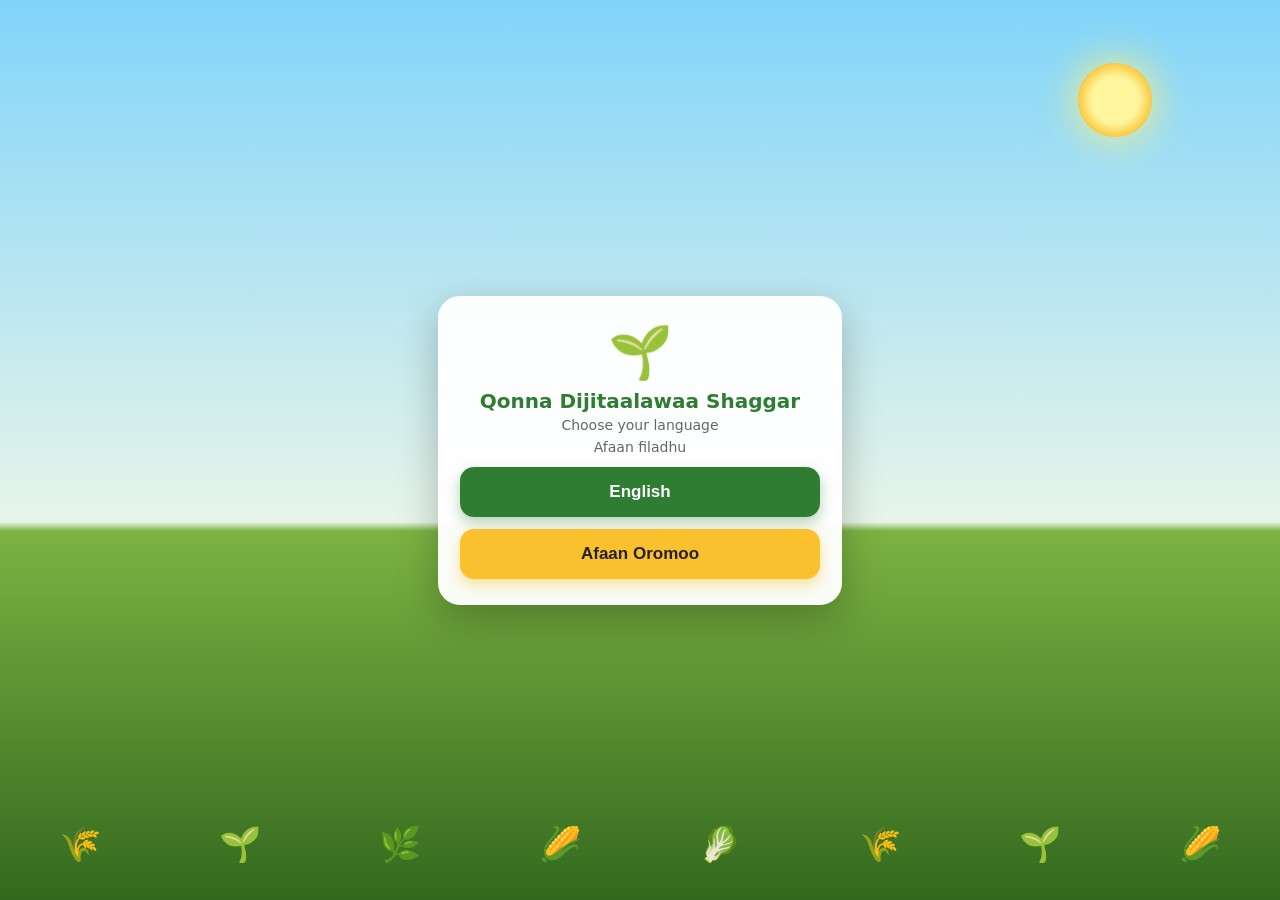
<file: index.html>
<!DOCTYPE html>
<html lang="en">
<head>
    <meta charset="UTF-8">
    <meta name="viewport" content="width=device-width, initial-scale=1.0">
    <title>Qonna Dijitaalawaa Shaggar</title>
    <link rel="stylesheet" href="style.css">
    <script src="lang-choice.js"></script>
    <script src="auth-gate.js"></script>
</head>
<body>

    <nav class="navbar" style="display:flex; justify-content:space-between; align-items:center;">
        <button id="langBtn" class="btn-dash" style="font-size:16px; padding:4px 10px;">🌐</button>
        <a href="profile.html" title="Profile" style="font-size:22px; text-decoration:none;">👤</a>
    </nav>

    <header class="hero-section">
        <h1 data-en="Smart Farming" data-om="Qonna Dijitaalawaa">Smart Farming</h1>
        <p data-en="Sheger City's digital platform for local farmers." data-om="Platformii dijitaalaa qotee bulaa Shaggar.">Sheger City's digital platform for local farmers.</p>
    </header>

    <div class="dashboard-grid">
        <a href="weather.html" class="menu-card">
            <div class="icon-box">☀️</div>
            <h3 data-en="Weather" data-om="Qilleensa">Weather</h3>
            <p data-en="Forecast" data-om="Raaga">Forecast</p>
        </a>

        <a href="market-prices.html" class="menu-card">
            <div class="icon-box">📈</div>
            <h3 data-en="Prices" data-om="Gatii">Prices</h3>
            <p data-en="Live Updates" data-om="Oduu Gabaa">Live Updates</p>
        </a>

        <a href="listings.html" class="menu-card">
            <div class="icon-box">🛒</div>
            <h3 data-en="Market" data-om="Gabaa">Market</h3>
            <p data-en="Buy/Sell" data-om="Bituu/Gurguruu">Buy/Sell</p>
        </a>
    </div>

    <script src="script.js"></script>
</body>
</html>
</file>
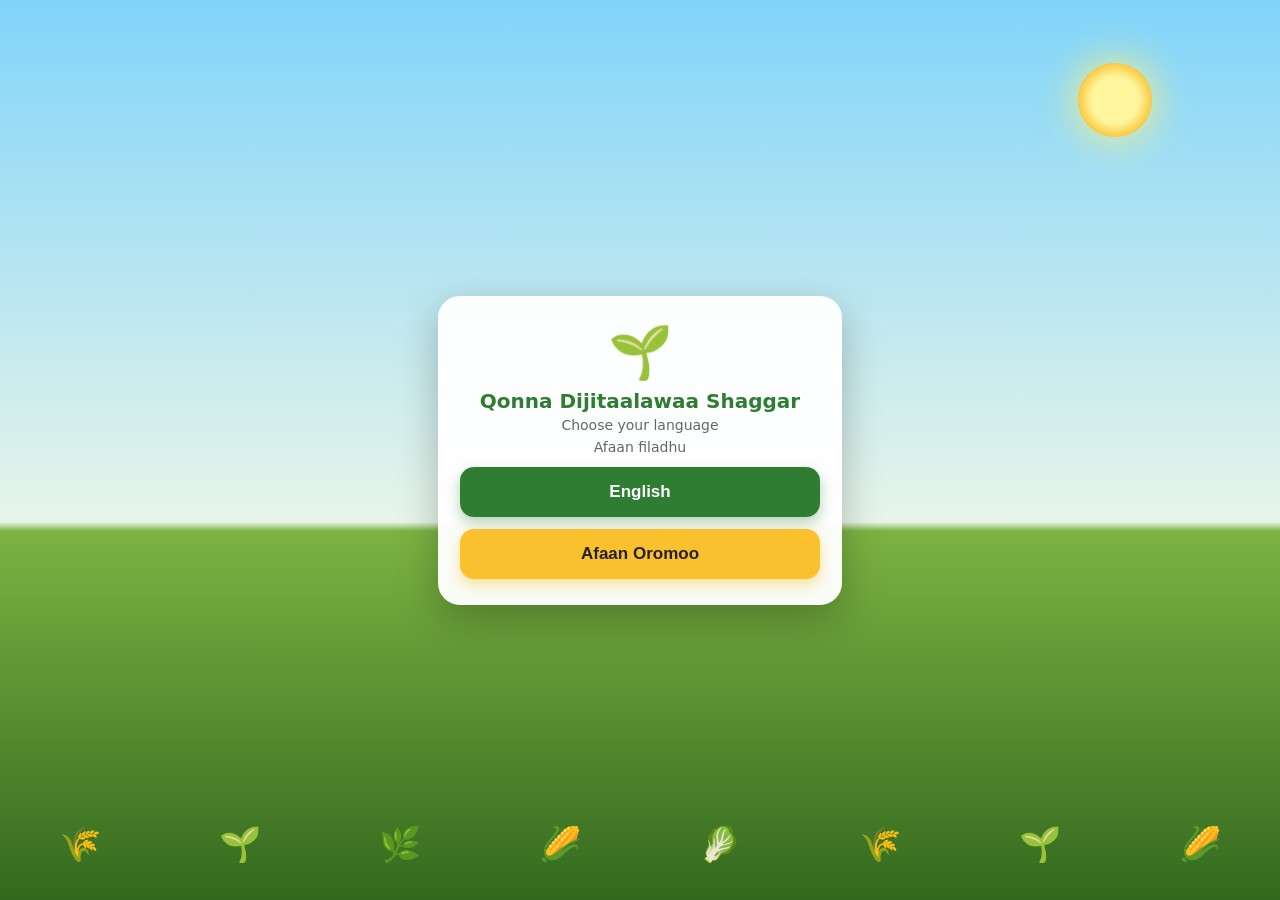
<file: admin-prices.html>
<!DOCTYPE html>
<html lang="en">
<head>
    <meta charset="UTF-8">
    <meta name="viewport" content="width=device-width, initial-scale=1.0">
    <title>Update Prices - Qonna Dijitaalawaa Shaggar</title>
    <link rel="stylesheet" href="style.css">
    <style>
        .row { background: white; border-radius: 12px; padding: 12px; margin-bottom: 10px; box-shadow: 0 2px 5px rgba(0,0,0,.05); text-align: left; }
        .row h4 { margin: 0 0 2px; color: #2E7D32; }
        .row small { color: #666; }
        .line { display: flex; gap: 8px; align-items: center; margin-top: 8px; flex-wrap: wrap; }
        .line input { flex: 1; min-width: 90px; padding: 10px; border: 1px solid #DCE2DC; border-radius: 8px; font-size: 16px; }
        .btn { border: none; border-radius: 8px; padding: 10px 14px; color: white; cursor: pointer; font-size: 14px; }
        .save { background: #2E7D32; }
        .del { background: #c62828; }
        .box { background: white; border-radius: 12px; padding: 14px; margin-top: 20px; text-align: left; }
        .box input, .box select { width: 100%; padding: 12px; margin-bottom: 8px; border: 1px solid #DCE2DC; border-radius: 8px; font-size: 16px; box-sizing: border-box; }
        .msg { padding: 10px; border-radius: 8px; margin: 10px 0; display: none; }
        .msg.ok { background: #E8F5E9; color: #2E7D32; }
        .msg.bad { background: #FDF2F2; color: #D32F2F; }
    </style>
    <script src="lang-choice.js"></script>
    <script src="auth-gate.js"></script>
</head>
<body>

    <div class="navbar">
        <div class="nav-brand">🌱 Qonna Dijitaalawaa Shaggar</div>
        <a href="index.html" class="btn-dash">Home</a>
    </div>

    <div class="container wide">
        <h2>Update Market Prices</h2>
        <div id="msg" class="msg"></div>

        <div id="gate" style="display:none;">
            <p>Admins only. <a href="login.html" style="color:#2E7D32;font-weight:bold;">Login</a></p>
        </div>

        <div id="panel" style="display:none;">
            <select id="cat" class="dropdown" style="margin-bottom:12px;">
                <option value="seeds">Seeds</option>
                <option value="materials">Farm Materials</option>
                <option value="chemicals">Chemicals & Fertilizers</option>
            </select>

            <div id="list"></div>

            <div class="box">
                <h3 style="margin-top:0;color:#2E7D32;">Add new item</h3>
                <select id="newCat">
                    <option value="seeds">Seeds</option>
                    <option value="materials">Farm Materials</option>
                    <option value="chemicals">Chemicals & Fertilizers</option>
                </select>
                <input type="text" id="newName" placeholder="Item name (e.g. Teff Magna)">
                <input type="text" id="newKind" placeholder="Type (optional, e.g. Hand Tool)">
                <input type="number" id="newPrice" min="1" step="any" placeholder="Price (ETB)">
                <button type="button" class="btn save" id="addBtn" style="width:100%;">Add item</button>
            </div>
        </div>
    </div>

    <script>
        const API = "https://qonna-dijitaalaa.onrender.com";
        const user = (() => { try { return JSON.parse(localStorage.getItem('activeUser')); } catch (e) { return null; } })();
        const esc = s => String(s == null ? "" : s).replace(/[&<>"']/g,
            c => ({ "&": "&amp;", "<": "&lt;", ">": "&gt;", '"': "&quot;", "'": "&#39;" }[c]));
        let all = [];

        function show(text, ok) {
            const m = document.getElementById('msg');
            m.textContent = text;
            m.className = 'msg ' + (ok ? 'ok' : 'bad');
            m.style.display = 'block';
        }

        async function call(path, opts = {}) {
            const headers = { "Content-Type": "application/json", "Authorization": "Bearer " + (user && user.token ? user.token : "") };
            const res = await fetch(API + path, { ...opts, headers });
            let data = {};
            try { data = await res.json(); } catch (e) { /* ignore */ }
            if (!res.ok) throw new Error(data.message || "Error");
            return data;
        }

        async function load() {
            const data = await call('/admin/prices');
            all = data.prices;
            drawList();
        }

        function drawList() {
            const cat = document.getElementById('cat').value;
            const list = document.getElementById('list');
            const rows = all.filter(p => p.category === cat);
            list.innerHTML = rows.length ? "" : "<p>No items in this category.</p>";
            rows.forEach(p => {
                const div = document.createElement('div');
                div.className = 'row';
                div.innerHTML = `
                    <h4>${esc(p.name)}</h4>
                    <small>${esc(p.kind || "Standard quality")}</small>
                    <div class="line">
                        <input type="number" min="1" step="any" value="${esc(p.price)}" id="p${p.id}">
                        <span>ETB</span>
                        <button type="button" class="btn save" data-save="${p.id}">Save</button>
                        <button type="button" class="btn del" data-del="${p.id}">Delete</button>
                    </div>`;
                list.appendChild(div);
            });
        }

        document.getElementById('cat').addEventListener('change', drawList);

        document.getElementById('list').addEventListener('click', async e => {
            const saveId = e.target.dataset.save;
            const delId = e.target.dataset.del;
            try {
                if (saveId) {
                    const price = document.getElementById('p' + saveId).value;
                    await call(`/admin/prices/${saveId}`, { method: 'PUT', body: JSON.stringify({ price }) });
                    show("Saved. Prices updated on the website.", true);
                    await load();
                }
                if (delId && confirm("Delete this item?")) {
                    await call(`/admin/prices/${delId}`, { method: 'DELETE' });
                    show("Deleted.", true);
                    await load();
                }
            } catch (err) { show(err.message, false); }
        });

        document.getElementById('addBtn').addEventListener('click', async () => {
            try {
                await call('/admin/prices', {
                    method: 'POST',
                    body: JSON.stringify({
                        category: document.getElementById('newCat').value,
                        name: document.getElementById('newName').value,
                        kind: document.getElementById('newKind').value,
                        price: document.getElementById('newPrice').value
                    })
                });
                document.getElementById('newName').value = "";
                document.getElementById('newKind').value = "";
                document.getElementById('newPrice').value = "";
                show("Item added.", true);
                await load();
            } catch (err) { show(err.message, false); }
        });

        if (!user || user.role !== 'admin') {
            document.getElementById('gate').style.display = 'block';
        } else {
            document.getElementById('panel').style.display = 'block';
            load().catch(err => show(err.message, false));
        }
    </script>
</body>
      </html>
</file>
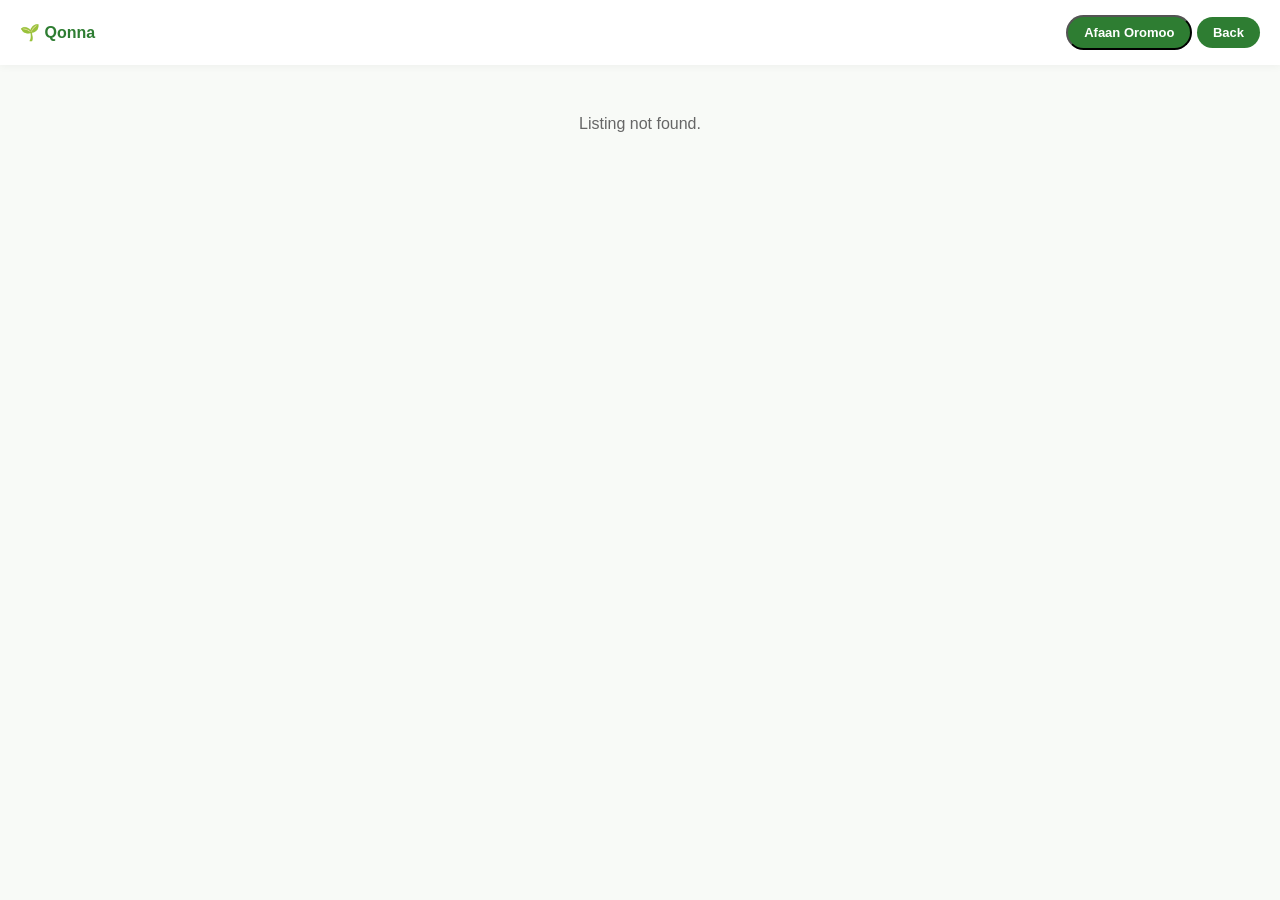
<file: Listing.html>
<!DOCTYPE html>
<html lang="en">
<head>
    <meta charset="UTF-8">
    <meta name="viewport" content="width=device-width, initial-scale=1.0">
    <title>Listing - Qonna</title>
    <link rel="stylesheet" href="style.css">
    <style>
        .detail { background: white; border-radius: 14px; padding: 18px; box-shadow: 0 2px 8px rgba(0,0,0,.06); text-align: left; }
        .detail h2 { margin: 8px 0 4px; color: #2E7D32; }
        .price { font-size: 26px; font-weight: bold; color: #2E7D32; margin: 10px 0; }
        .row { padding: 10px 0; border-bottom: 1px solid #eee; color: #333; font-size: 15px; }
        .row b { color: #555; display: block; font-size: 13px; font-weight: normal; }
        .actions { display: flex; gap: 10px; margin-top: 18px; }
        .actions a { flex: 1; text-align: center; padding: 14px; border-radius: 10px; color: white; text-decoration: none; font-weight: bold; }
        .call { background: #2E7D32; }
        .sms { background: #1565C0; }
        .tag { display: inline-block; padding: 4px 10px; border-radius: 20px; font-size: 13px; color: white; }
        .tag.sell { background: #2E7D32; }
        .tag.buy { background: #EF6C00; }
        .msg { color: #666; padding: 20px; text-align: center; }
    </style>
</head>
<body>
    <div class="navbar">
        <div class="nav-brand">🌱 Qonna</div>
        <div>
            <button id="langBtn" class="btn-dash">Afaan Oromoo</button>
            <a href="listings.html" id="backLink" class="btn-dash">Back</a>
        </div>
    </div>

    <div class="container">
        <div id="box" class="msg">Loading...</div>
    </div>

    <script>
        const API = "https://qonna-dijitaalaa.onrender.com";
        const id = new URLSearchParams(location.search).get("id");
        const box = document.getElementById("box");
        let lang = sessionStorage.getItem("lang") || "en";
        let current = null;

        const T = {
            en: { back: "Back", call: "📞 Call", sms: "💬 SMS", seller: "Seller", area: "Sub-city", qty: "Quantity",
                  cat: "Category", details: "Details", posted: "Posted on", sell: "Selling", buy: "Buying",
                  loading: "Loading...", notFound: "Listing not found.", error: "Could not load. Please try again.",
                  noContact: "No phone number given.", switchTo: "Afaan Oromoo" },
            om: { back: "Duubatti", call: "📞 Bilbili", sms: "💬 SMS", seller: "Gurguruu", area: "Naannoo", qty: "Baay'ina",
                  cat: "Gosa", details: "Ibsa", posted: "Guyyaa galmeessame", sell: "Gurguruu", buy: "Bitaa",
                  loading: "Fe'aa jira...", notFound: "Oduun kun hin argamne.", error: "Fe'uun hin danda'amne. Irra deebi'ii yaali.",
                  noContact: "Lakkoofsi bilbilaa hin kennamne.", switchTo: "English" }
        };
        const CATS = {
            seeds: { en: "Seeds", om: "Sanyii" },
            materials: { en: "Farm Materials", om: "Meeshaa qonnaa" },
            fertilizer: { en: "Fertilizer", om: "Ajaa'ib" },
            produce: { en: "Produce", om: "Oomisha" }
        };

        const esc = s => String(s == null ? "" : s).replace(/[&<>"']/g,
            c => ({ "&": "&amp;", "<": "&lt;", ">": "&gt;", '"': "&quot;", "'": "&#39;" }[c]));

        function show(text) {
            box.className = "msg";
            box.textContent = text;
        }

        function render() {
            if (!current) return;
            const l = current;
            const o = l.owner || {};
            const tr = T[lang];
            const phone = String(o.contact || "").replace(/\s+/g, "");
            const isPhone = /^[+\d-]+$/.test(phone) && phone.length > 0;
            const cat = CATS[l.category] ? CATS[l.category][lang] : l.category;
            const qty = l.quantity ? `${esc(l.quantity)} ${esc(l.unit || "")}` : "-";
            const contactHtml = isPhone
                ? `<div class="actions">
                       <a class="call" href="tel:${encodeURIComponent(phone)}">${tr.call}</a>
                       <a class="sms" href="sms:${encodeURIComponent(phone)}">${tr.sms}</a>
                   </div>`
                : `<div class="row"><b>${tr.seller}</b>${esc(o.contact || tr.noContact)}</div>`;

            document.title = l.name + " - Qonna";
            document.getElementById("backLink").textContent = tr.back;
            document.getElementById("langBtn").textContent = tr.switchTo;

            box.className = "detail";
            box.innerHTML = `
                <span class="tag ${l.action === "sell" ? "sell" : "buy"}">${l.action === "sell" ? tr.sell : tr.buy}</span>
                <h2>${esc(l.name)}</h2>
                <div class="price">${esc(l.price)} ETB</div>
                <div class="row"><b>${tr.qty}</b>${qty}</div>
                <div class="row"><b>${tr.cat}</b>${esc(cat)}</div>
                <div class="row"><b>${tr.details}</b>${esc(l.description || "-")}</div>
                <div class="row"><b>${tr.seller}</b>${esc(o.fullName || "-")}</div>
                <div class="row"><b>${tr.area}</b>${esc(o.subCity || "-")}</div>
                <div class="row"><b>${tr.posted}</b>${esc(l.createdAt || "-")}</div>
                ${contactHtml}`;
        }

        async function load() {
            if (!id) { show(T[lang].notFound); return; }
            show(T[lang].loading);
            try {
                let user = null;
                try { user = JSON.parse(localStorage.getItem("activeUser")); } catch (e) {}
                const headers = user && user.token ? { Authorization: "Bearer " + user.token } : {};
                const res = await fetch(API + "/listings", { headers });
                const data = await res.json();
                if (!res.ok) throw new Error("bad");
                const list = Array.isArray(data) ? data : (data.listings || data.data || []);
                current = list.find(x => String(x.id) === String(id)) || null;
                if (!current) { show(T[lang].notFound); return; }
                render();
            } catch (e) {
                show(T[lang].error);
            }
        }

        document.getElementById("langBtn").addEventListener("click", () => {
            lang = lang === "en" ? "om" : "en";
            sessionStorage.setItem("lang", lang);
            if (current) render();
            else document.getElementById("backLink").textContent = T[lang].back;
        });

        load();
    </script>
</body>
</html>
</file>
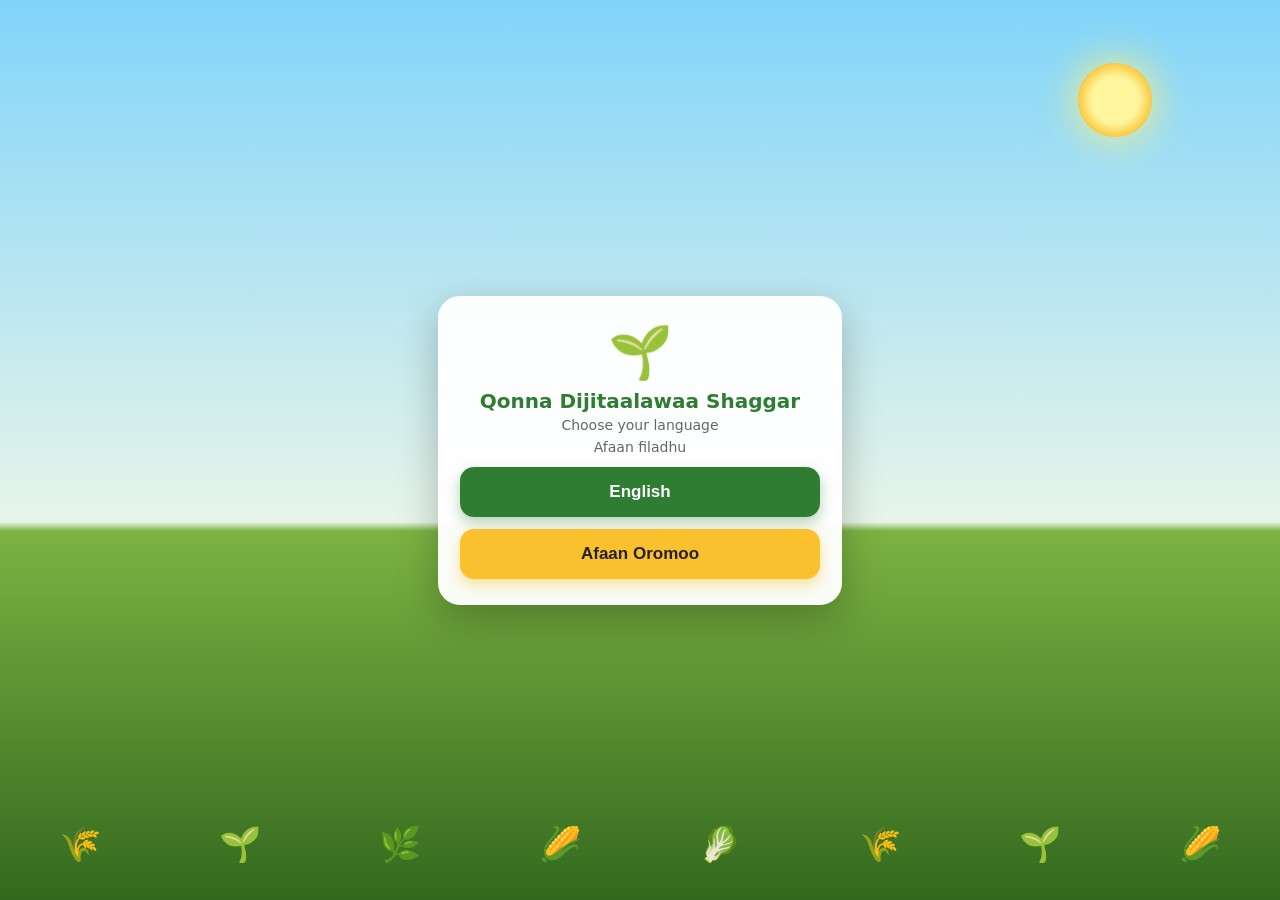
<file: listing.html>
<!DOCTYPE html>
<html lang="en">
<head>
    <meta charset="UTF-8">
    <meta name="viewport" content="width=device-width, initial-scale=1.0">
    <title>Listing - Qonna</title>
    <link rel="stylesheet" href="style.css">
    <style>
        .detail { background: white; border-radius: 14px; padding: 18px; box-shadow: 0 2px 8px rgba(0,0,0,.06); text-align: left; }
        .detail h2 { margin: 10px 0 8px; color: #1B5E20; font-size: 24px; }
        .price-box { background: #E8F5E9; border-radius: 12px; padding: 16px; text-align: center; margin: 8px 0 12px; }
        .price-box .amount { font-size: 36px; font-weight: bold; color: #1B5E20; line-height: 1.1; }
        .price-box .per { font-size: 17px; color: #2E7D32; margin-top: 2px; }
        .price-box .total { display: inline-block; margin-top: 10px; background: #2E7D32; color: white; padding: 6px 14px; border-radius: 20px; font-size: 14px; }
        .row { padding: 10px 0; border-bottom: 1px solid #eee; color: #333; font-size: 15px; }
        .row b { color: #555; display: block; font-size: 13px; font-weight: normal; }
        .choice { display: flex; flex-direction: column; gap: 10px; margin-top: 18px; }
        .choice-btn { width: 100%; padding: 16px; border: none; border-radius: 12px; background: #EF6C00; color: white; font-size: 17px; font-weight: bold; cursor: pointer; }
        .choice-btn.alt { background: #1565C0; }
        .offer-box { background: white; border-radius: 14px; padding: 18px; margin-top: 14px; box-shadow: 0 2px 8px rgba(0,0,0,.06); text-align: left; }
        .offer-box h3 { margin: 0 0 12px; color: #2E7D32; }
        .offer-box label { display: block; margin: 10px 0 4px; color: #555; font-size: 14px; }
        .offer-box input, .offer-box textarea {
            width: 100%; padding: 12px; border: 1px solid #DCE2DC; border-radius: 8px; font-size: 16px; box-sizing: border-box; font-family: inherit;
        }
        .agree { background: #E8F5E9; color: #1B5E20; padding: 12px; border-radius: 8px; font-size: 16px; font-weight: bold; margin-top: 10px; }
        .offer-box button { width: 100%; margin-top: 14px; padding: 14px; border: none; border-radius: 10px; background: #2E7D32; color: white; font-size: 16px; font-weight: bold; cursor: pointer; }
        .offer-msg { margin-top: 10px; padding: 10px; border-radius: 8px; display: none; }
        .offer-msg.ok { background: #E8F5E9; color: #2E7D32; display: block; }
        .offer-msg.bad { background: #FDF2F2; color: #D32F2F; display: block; }
        .reveal { width: 100%; margin-top: 14px; padding: 16px; border: none; border-radius: 12px; background: #2E7D32; color: white; font-size: 18px; font-weight: bold; cursor: pointer; }
        .contact-box { margin-top: 14px; text-align: center; }
        .contact-line { font-size: 20px; font-weight: bold; color: #1B5E20; margin-bottom: 12px; word-break: break-all; }
        .actions { display: flex; flex-direction: column; gap: 10px; }
        .actions a { display: block; text-align: center; padding: 16px; border-radius: 12px; color: white; text-decoration: none; font-weight: bold; font-size: 18px; }
        .call { background: #2E7D32; }
        .sms { background: #1565C0; }
        .mail { background: #6A1B9A; }
        .tag { display: inline-block; padding: 4px 10px; border-radius: 20px; font-size: 13px; color: white; }
        .tag.sell { background: #2E7D32; }
        .tag.buy { background: #EF6C00; }
        .msg { color: #666; padding: 20px; text-align: center; }
        .own-note { background: white; border-radius: 14px; padding: 18px; margin-top: 18px; text-align: center; color: #555; }
    </style>
    <script src="lang-choice.js"></script>
    <script src="auth-gate.js"></script>
</head>
<body>
    <div class="navbar">
        <div class="nav-brand">🌱 Qonna</div>
        <div>
            <button id="langBtn" class="btn-dash">Afaan Oromoo</button>
            <a href="listings.html" id="backLink" class="btn-dash">Back</a>
        </div>
    </div>

    <div class="container">
        <div id="box" class="msg">Loading...</div>
    </div>

    <script>
        const API = "https://qonna-dijitaalaa.onrender.com";
        const id = new URLSearchParams(location.search).get("id");
        const box = document.getElementById("box");
        let lang = sessionStorage.getItem("lang") || "en";
        let current = null;

        const T = {
            en: { back: "Back", btnOffer: "Make an offer", btnDiscount: "Ask for a discount",
                  contactSeller: "📞 Contact seller", callSeller: "📞 Call seller", sms: "💬 SMS", emailSeller: "✉️ Email seller",
                  seller: "Seller", area: "Sub-city", total: "Total for sale", cat: "Category", details: "Details",
                  posted: "Posted on", sell: "Selling", buy: "Buying", per: "per",
                  loading: "Loading...", notFound: "Listing not found.", error: "Could not load. Please try again.",
                  noContact: "No contact given.", switchTo: "Afaan Oromoo",
                  acceptPrice: (p, u) => `You accept the listed price: ${p} ETB per ${u}. Send your request.`,
                  amountLabel: u => `Your price per ${u} (ETB)`, message: "Message (optional)", send: "Send request",
                  login: "Log in to send a request.", loginLink: "Log in",
                  sent: "Request sent.", failed: "Could not send. Please try again.", own: "This is your own listing." },
            om: { back: "Duubatti", btnOffer: "Bittaa raawwadhu", btnDiscount: "Hir'ina gatiif",
                  contactSeller: "📞 Gurguruu quunnamuu", callSeller: "📞 Gurguruu bilbili", sms: "💬 SMS", emailSeller: "✉️ Gurguruu emaili",
                  seller: "Gurguruu", area: "Naannoo", total: "Waliigala gurguramu", cat: "Gosa", details: "Ibsa",
                  posted: "Guyyaa galmeessame", sell: "Gurguruu", buy: "Bitaa", per: "tokkoof",
                  loading: "Fe'aa jira...", notFound: "Oduun kun hin argamne.", error: "Fe'uun hin danda'amne. Irra deebi'ii yaali.",
                  noContact: "Quunnamtiin hin kennamne.", switchTo: "English",
                  acceptPrice: (p, u) => `Gatii tarreeffame fudhatta: ${p} ETB ${u} tokkoof. Gaaffii ergi.`,
                  amountLabel: u => `Gatii keessan ${u} tokkoof (ETB)`, message: "Ergaa (filannoo)", send: "Gaaffii ergi",
                  login: "Gaaffii erguuf seenaa.", loginLink: "Seeni",
                  sent: "Gaaffiin ergameera.", failed: "Ergamuu hin danda'amne. Irra deebi'ii yaali.", own: "Oduun kee kana." }
        };
        const CATS = {
            seeds: { en: "Seeds", om: "Sanyii" },
            materials: { en: "Farm Materials", om: "Meeshaa qonnaa" },
            fertilizer: { en: "Fertilizer", om: "Ajaa'ib" },
            produce: { en: "Produce", om: "Oomisha" }
        };

        const esc = s => String(s == null ? "" : s).replace(/[&<>"']/g,
            c => ({ "&": "&amp;", "<": "&lt;", ">": "&gt;", '"': "&quot;", "'": "&#39;" }[c]));

        function getUser() {
            try { return JSON.parse(localStorage.getItem("activeUser")); } catch (e) { return null; }
        }

        function show(text) {
            box.className = "msg";
            box.textContent = text;
        }

        function contactSection(raw, tr) {
            const value = String(raw || "").trim();
            const phone = value.replace(/[\s-]/g, "");
            const isPhone = /^\+?\d{7,15}$/.test(phone);
            const isEmail = value.includes("@");
            if (!isPhone && !isEmail) {
                return `<div class="contact-box">${tr.noContact}</div>`;
            }
            const buttons = isPhone
                ? `<a class="call" href="tel:${phone}">${tr.callSeller}</a>
                   <a class="sms" href="sms:${phone}">${tr.sms}</a>`
                : `<a class="mail" href="mailto:${encodeURIComponent(value)}">${tr.emailSeller}</a>`;
            return `
                <button id="revealBtn" class="reveal" type="button">${tr.contactSeller}</button>
                <div id="contactBox" class="contact-box" style="display:none;">
                    <div class="contact-line">${esc(value)}</div>
                    <div class="actions">${buttons}</div>
                </div>`;
        }

        function render() {
            if (!current) return;
            const l = current;
            const o = l.owner || {};
            const tr = T[lang];
            const user = getUser();
            const unit = l.unit || "unit";
            const cat = CATS[l.category] ? CATS[l.category][lang] : l.category;
            const total = l.quantity ? `${esc(l.quantity)} ${esc(unit)}` : "-";
            const isMine = user && String(o.id) === String(user.uid || user.id);

            document.title = l.name + " - Qonna";
            document.getElementById("backLink").textContent = tr.back;
            document.getElementById("langBtn").textContent = tr.switchTo;

            const actionHtml = isMine
                ? `<div class="own-note">${tr.own}</div>`
                : `<div class="choice">
                       <button class="choice-btn" data-kind="offer" type="button">${tr.btnOffer}</button>
                       <button class="choice-btn alt" data-kind="discount" type="button">${tr.btnDiscount}</button>
                   </div>
                   <div id="formArea"></div>`;

            box.className = "detail";
            box.innerHTML = `
                <span class="tag ${l.action === "sell" ? "sell" : "buy"}">${l.action === "sell" ? tr.sell : tr.buy}</span>
                <h2>${esc(l.name)}</h2>
                <div class="price-box">
                    <div class="amount">${esc(l.price)} ETB</div>
                    <div class="per">${tr.per} ${esc(unit)}</div>
                    <div class="total">${tr.total}: ${total}</div>
                </div>
                <div class="row"><b>${tr.cat}</b>${esc(cat)}</div>
                <div class="row"><b>${tr.details}</b>${esc(l.description || "-")}</div>
                <div class="row"><b>${tr.seller}</b>${esc(o.fullName || "-")}</div>
                <div class="row"><b>${tr.area}</b>${esc(o.subCity || "-")}</div>
                <div class="row"><b>${tr.posted}</b>${esc(l.createdAt || "-")}</div>
                ${actionHtml}
                ${contactSection(o.contact, tr)}`;

            document.querySelectorAll(".choice-btn").forEach(btn => {
                btn.addEventListener("click", () => showForm(btn.dataset.kind));
            });

            const reveal = document.getElementById("revealBtn");
            if (reveal) {
                reveal.addEventListener("click", () => {
                    reveal.style.display = "none";
                    document.getElementById("contactBox").style.display = "block";
                });
            }
        }

        function showForm(kind) {
            const tr = T[lang];
            const user = getUser();
            const area = document.getElementById("formArea");
            const unit = (current && current.unit) || "unit";
            const price = current ? current.price : "";
            if (!user || !user.token) {
                area.innerHTML = `<div class="offer-box"><p>${tr.login} <a href="login.html" style="color:#2E7D32;font-weight:bold;">${tr.loginLink}</a></p></div>`;
                return;
            }
            const priceBlock = kind === "offer"
                ? `<div class="agree">${tr.acceptPrice(esc(price), esc(unit))}</div>`
                : `<label for="amount">${tr.amountLabel(esc(unit))}</label>
                   <input id="amount" type="number" min="1" step="any">`;

            area.innerHTML = `
                <div class="offer-box">
                    <h3>${kind === "offer" ? tr.btnOffer : tr.btnDiscount}</h3>
                    ${priceBlock}
                    <label for="message">${tr.message}</label>
                    <textarea id="message" rows="3" maxlength="300"></textarea>
                    <button id="sendOffer" type="button">${tr.send}</button>
                    <div id="offerMsg" class="offer-msg"></div>
                </div>`;
            document.getElementById("sendOffer").addEventListener("click", () => sendOffer(kind));
        }

        async function sendOffer(kind) {
            const tr = T[lang];
            const user = getUser();
            const msgBox = document.getElementById("offerMsg");
            const btn = document.getElementById("sendOffer");
            const amount = kind === "offer" ? current.price : document.getElementById("amount").value;
            btn.disabled = true;
            try {
                const res = await fetch(API + "/listings/" + encodeURIComponent(id) + "/offers", {
                    method: "POST",
                    headers: { "Content-Type": "application/json", "Authorization": "Bearer " + user.token },
                    body: JSON.stringify({
                        kind: kind,
                        amount: amount,
                        message: document.getElementById("message").value
                    })
                });
                const data = await res.json().catch(() => ({}));
                if (!res.ok) throw new Error(data.message || tr.failed);
                msgBox.className = "offer-msg ok";
                msgBox.textContent = tr.sent;
                document.getElementById("message").value = "";
                if (kind === "discount") document.getElementById("amount").value = "";
            } catch (e) {
                msgBox.className = "offer-msg bad";
                msgBox.textContent = e.message || tr.failed;
            } finally {
                btn.disabled = false;
            }
        }

        async function load() {
            if (!id) { show(T[lang].notFound); return; }
            show(T[lang].loading);
            try {
                const user = getUser();
                const headers = user && user.token ? { Authorization: "Bearer " + user.token } : {};
                const res = await fetch(API + "/listings", { headers });
                const data = await res.json();
                if (!res.ok) throw new Error("bad");
                const list = Array.isArray(data) ? data : (data.listings || data.data || []);
                current = list.find(x => String(x.id) === String(id)) || null;
                if (!current) { show(T[lang].notFound); return; }
                render();
            } catch (e) {
                show(T[lang].error);
            }
        }

        document.getElementById("langBtn").addEventListener("click", () => {
            lang = lang === "en" ? "om" : "en";
            sessionStorage.setItem("lang", lang);
            if (current) render();
            else document.getElementById("backLink").textContent = T[lang].back;
        });

        load();
    </script>
</body>
</html>
</file>
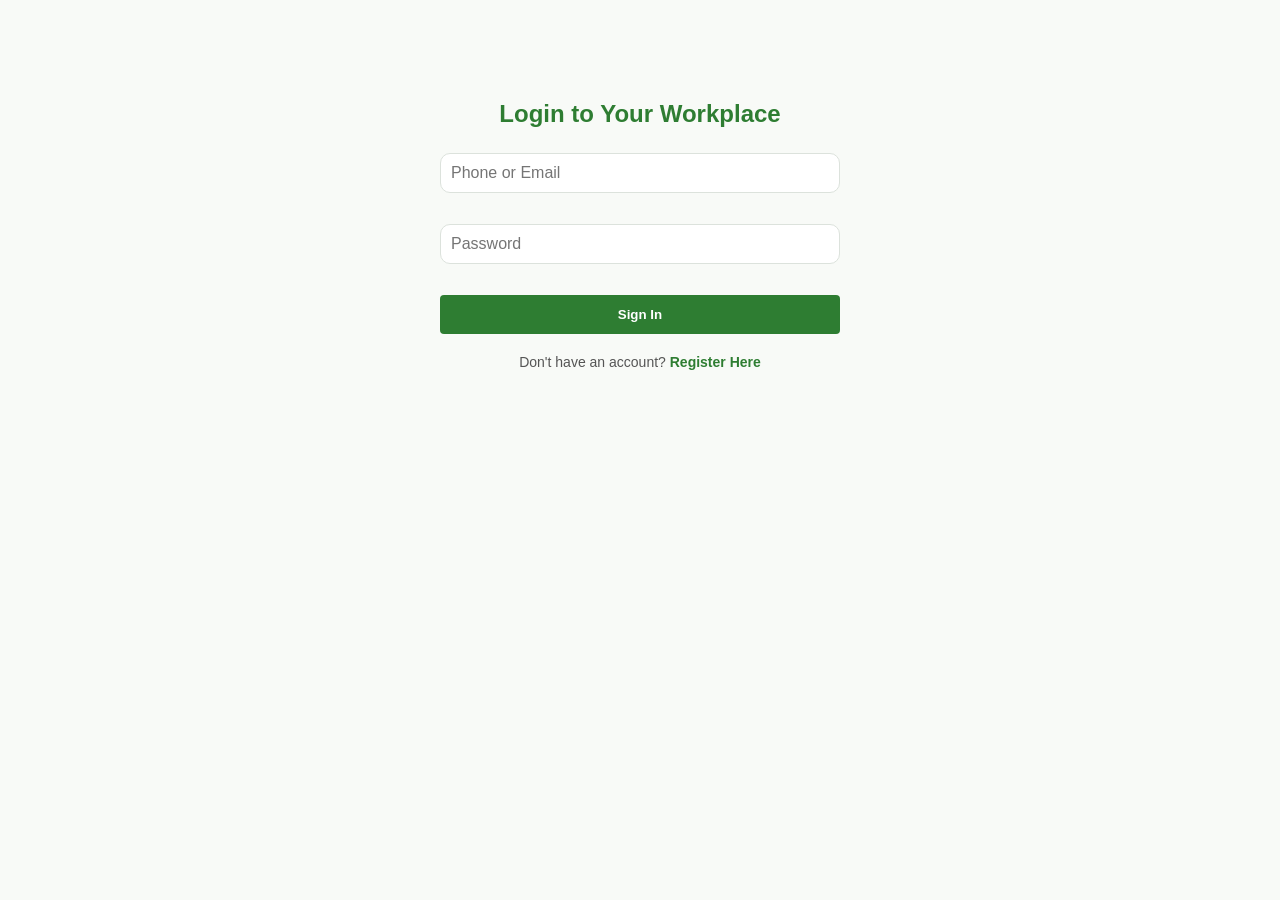
<file: listings.html>
<!DOCTYPE html>
<html lang="en">
<head>
    <meta charset="UTF-8">
    <meta name="viewport" content="width=device-width, initial-scale=1.0">
    <title>Marketplace - Qonna Dijitaalawaa Shaggar</title>
    <link rel="stylesheet" href="style.css">
    <script src="lang-choice.js"></script>
    <script src="auth-gate.js"></script>
</head>
<body>

    <div class="navbar">
        <div class="nav-brand">🌱 Qonna Dijitaalawaa Shaggar</div>
        <div class="top-links">
            <button id="langBtn" class="btn-dash" style="border:none;cursor:pointer;">Afaan Oromoo</button>
            <a href="post-product.html" class="btn-dash" data-en="+ Post" data-om="+ Ergi">+ Post</a>
            <a href="index.html" class="btn-dash" data-en="Home" data-om="Mana">Home</a>
        </div>
    </div>

    <div class="container wide">
        <h2 data-en="Marketplace" data-om="Gabaa">Marketplace</h2>

        <div class="filters">
            <div style="display:flex;gap:8px;grid-column:1 / -1;">
                <input type="text" id="fSearch" style="flex:1;min-width:0;" data-en-ph="Search item..." data-om-ph="Meeshaa barbaadi..." placeholder="Search item...">
                <button type="button" id="searchBtn" class="btn-dash" style="border:none;cursor:pointer;font-size:14px;padding:12px 18px;white-space:nowrap;" data-en="Search" data-om="Barbaadi" onclick="document.getElementById('fSearch').dispatchEvent(new Event('input'))">Search</button>
            </div>
            <select id="fAction" class="dropdown">
                <option value="" data-en="Buy &amp; Sell" data-om="Hunda">Buy &amp; Sell</option>
                <option value="sell" data-en="For Sale" data-om="Gurgurtaaf">For Sale</option>
                <option value="buy" data-en="Wanted" data-om="Kan Barbaadamu">Wanted</option>
            </select>
            <select id="fCategory" class="dropdown">
                <option value="" data-en="All Categories" data-om="Ramaddii Hunda">All Categories</option>
                <option value="seeds" data-en="Seeds" data-om="Sanyii">Seeds</option>
                <option value="materials" data-en="Materials & Tools" data-om="Meeshaalee">Materials & Tools</option>
                <option value="fertilizer" data-en="Fertilizers" data-om="Xaa'oo">Fertilizers</option>
                <option value="produce" data-en="Fresh Harvest" data-om="Midhaan">Fresh Harvest</option>
            </select>
            <select id="fSubCity" class="dropdown">
                <option value="" data-en="All Sub-cities" data-om="Kutaa Hunda">All Sub-cities</option>
                <option value="melka_nono">Melka Nono</option>
                <option value="furi">Furi</option>
                <option value="sebeta">Sebeta</option>
                <option value="eka_tafo">Eka Tafo</option>
                <option value="galan">Galan</option>
                <option value="galan_guda">Galan Guda</option>
                <option value="gafarsa_guje">Gafarsa Guje</option>
                <option value="kura_jida">Kura Jida</option>
                <option value="koye_feche">Koye feche</option>
                <option value="mana_abichu">Mana Abichu</option>
                <option value="sululta">Sululta</option>
                <option value="burayu">Burayu</option>
            </select>
            <label><input type="checkbox" id="fMine"> <span data-en="My posts only" data-om="Kan koo qofa">My posts only</span></label>
        </div>

        <div id="listingsBox"></div>
    </div>

    <script src="script.js"></script>
</body>
</html>
</file>
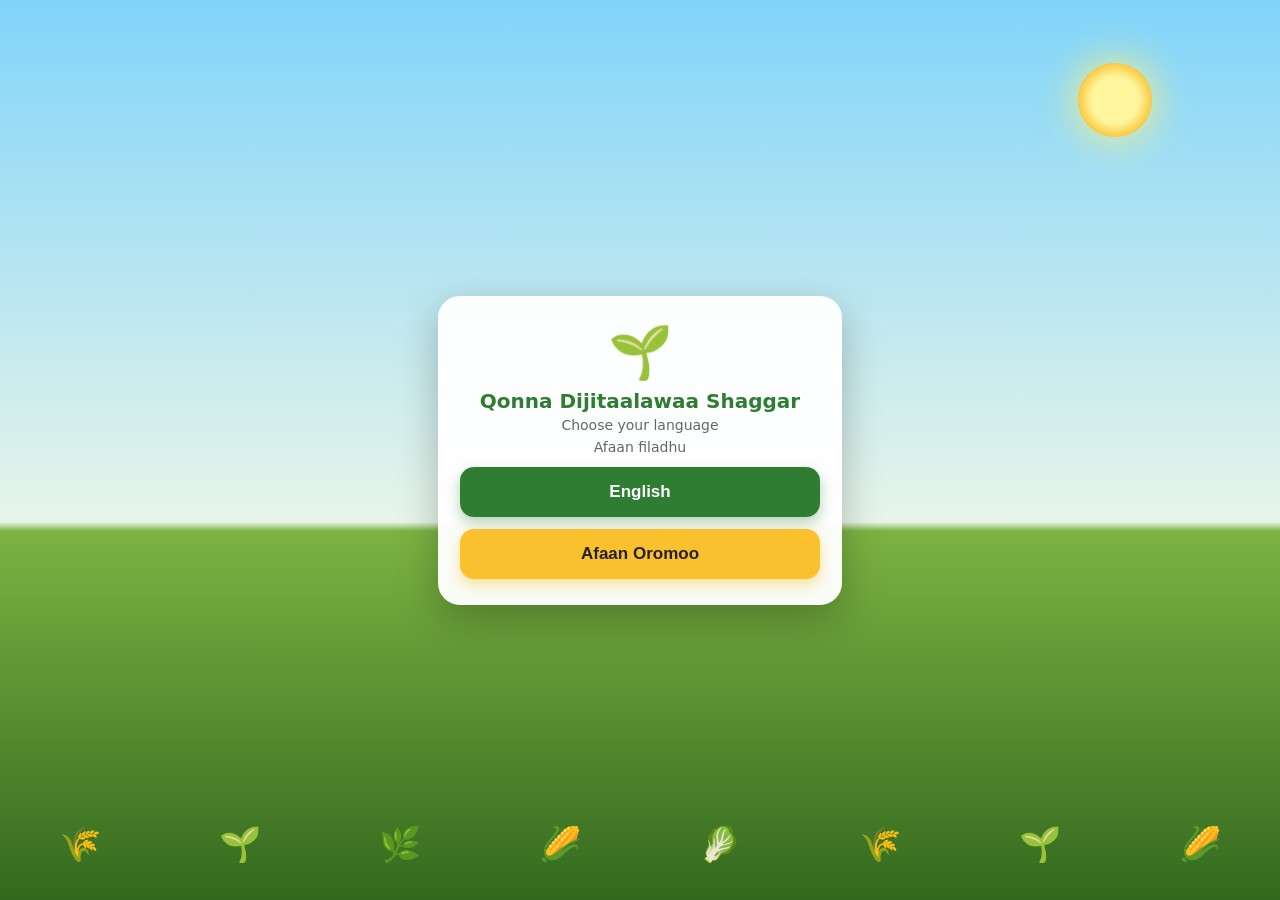
<file: login.html>
<!DOCTYPE html>
<html lang="en">
<head>
    <meta charset="UTF-8">
    <meta name="viewport" content="width=device-width, initial-scale=1.0">
    <title data-en="QonnaAI - Login" data-om="QonnaAI - Seeni">QonnaAI - Login</title>
    <link rel="stylesheet" href="style.css">
    <script src="lang-choice.js"></script>
</head>
<body>

    <div style="text-align: right; padding: 10px;">
        <button id="langBtn" class="lang-toggle-btn">English</button>
    </div>

    <div class="login-wrapper" style="max-width: 400px; margin: 40px auto; padding: 20px;">
        <h2 style="text-align: center; color: #2e7d32;" data-en="Login to Your Workplace" data-om="Gara Hojii Keetti Seeni">Login to Your Workplace</h2>
        
        <form id="loginForm">
            <div class="form-group">
                <input type="text" id="loginContact" placeholder="Phone or Email" data-en-ph="Phone or Email" data-om-ph="Bilbila ykn Imeeyilii" required style="width: 100%; margin-bottom: 15px; padding: 10px;">
            </div>
            
            <div class="form-group">
                <input type="password" id="loginPassword" placeholder="Password" data-en-ph="Password" data-om-ph="Jecha Iccitii" required style="width: 100%; margin-bottom: 15px; padding: 10px;">
            </div>
            
            <button type="submit" class="register-btn" data-en="Sign In" data-om="Seeni" style="width: 100%; padding: 12px; background-color: #2e7d32; color: white; border: none; border-radius: 4px; font-weight: bold; cursor: pointer;">Sign In</button>
        </form>

        <div id="loginMessageBox" class="message-box" style="display: none; margin-top: 15px; padding: 10px; text-align: center;"></div>

        <div class="form-footer" style="text-align: center; margin-top: 20px; font-size: 14px;">
            <p>
                <span data-en="Don't have an account? " data-om="Herrega hin qabduu? ">Don't have an account? </span>
                <a href="register.html" data-en="Register Here" data-om="Asitti Galmaa'i" style="color: #2e7d32; font-weight: bold; text-decoration: none;">Register Here</a>
            </p>
        </div>
    </div>

    <script src="script.js"></script>
</body>
</html>
</file>
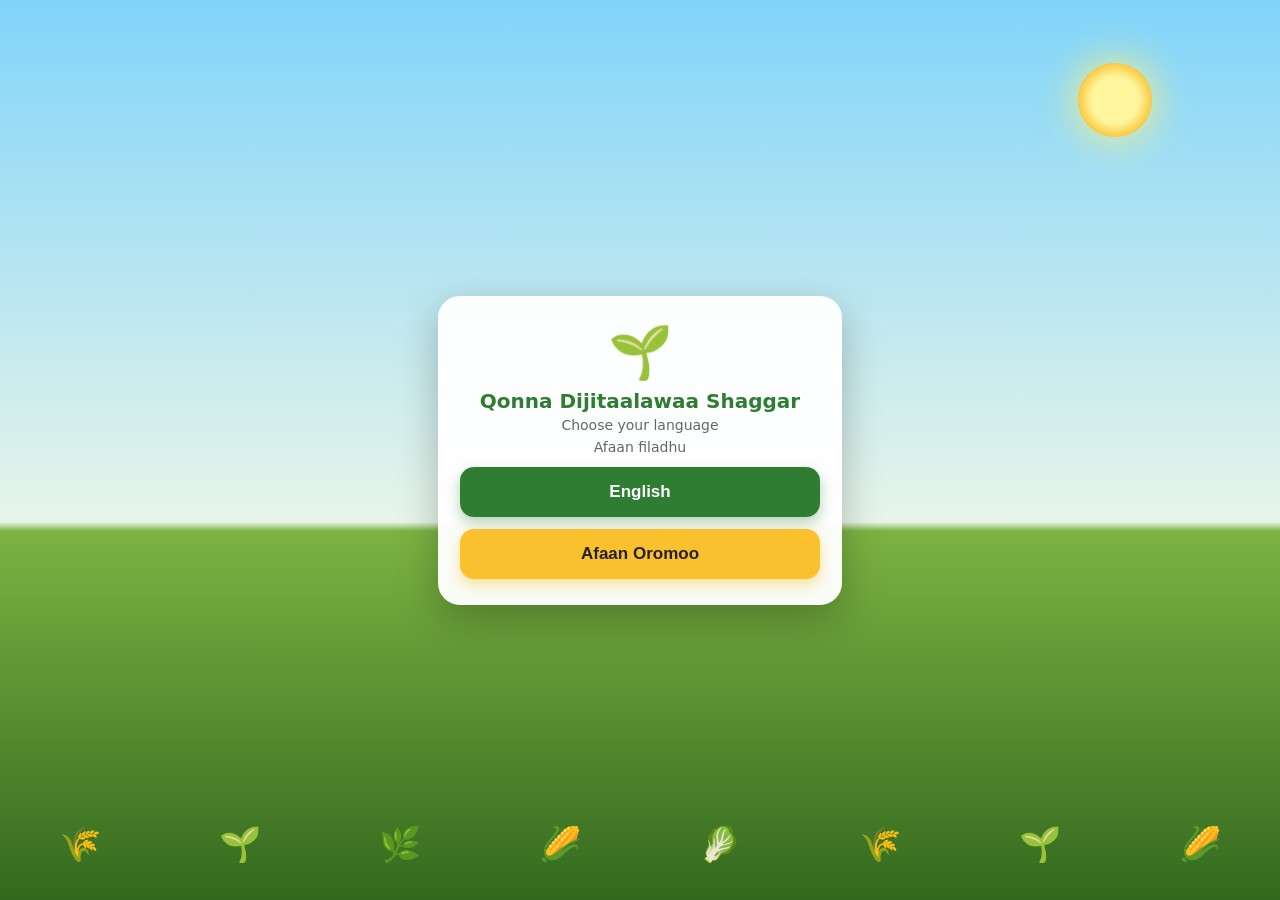
<file: market-prices.html>
<!DOCTYPE html>
<html lang="en">
<head>
    <meta charset="UTF-8">
    <meta name="viewport" content="width=device-width, initial-scale=1.0">
    <title>Market Prices - Qonna Dijitaalawaa Shaggar</title>
    <link rel="stylesheet" href="style.css">
    <script src="lang-choice.js"></script>
    <script src="auth-gate.js"></script>
</head>
<body>
    <div class="navbar">
        <div class="nav-brand">🌱 Qonna Dijitaalawaa Shaggar</div>
        <a href="index.html" class="btn-dash" data-en="Home" data-om="Mana">Home</a>
    </div>

    <div class="container">
        <h2 data-en="Market Categories" data-om="Ramaddii Gabaa">Market Categories</h2>
        
        <a href="price-seeds.html" class="menu-card">
            <h3 data-en="1. Seeds" data-om="1. Sanyii">1. Seeds</h3>
            <p data-en="View available seeds in Ethiopia" data-om="Sanyii Itoophiyaa keessa jiru">View available seeds</p>
        </a>
        
        <a href="price-materials.html" class="menu-card">
            <h3 data-en="2. Farm Materials" data-om="2. Meeshaalee Qonnaa">2. Farm Materials</h3>
            <p data-en="View essential farming tools" data-om="Meeshaalee qonnaa barbaachisoo">View essential farming tools</p>
        </a>
        
        <a href="price-chemicals.html" class="menu-card">
            <h3 data-en="3. Chemicals & Fertilizers" data-om="3. Sookoo fi Xaa'oo">3. Chemicals & Fertilizers</h3>
            <p data-en="Pesticides, Herbicides, Fertilizers" data-om="Qoricha, Xaa'oo fi Sookoo">Pesticides, Herbicides, Fertilizers</p>
        </a>
    </div>
    <script src="script.js"></script>
</body>
</html>
</file>
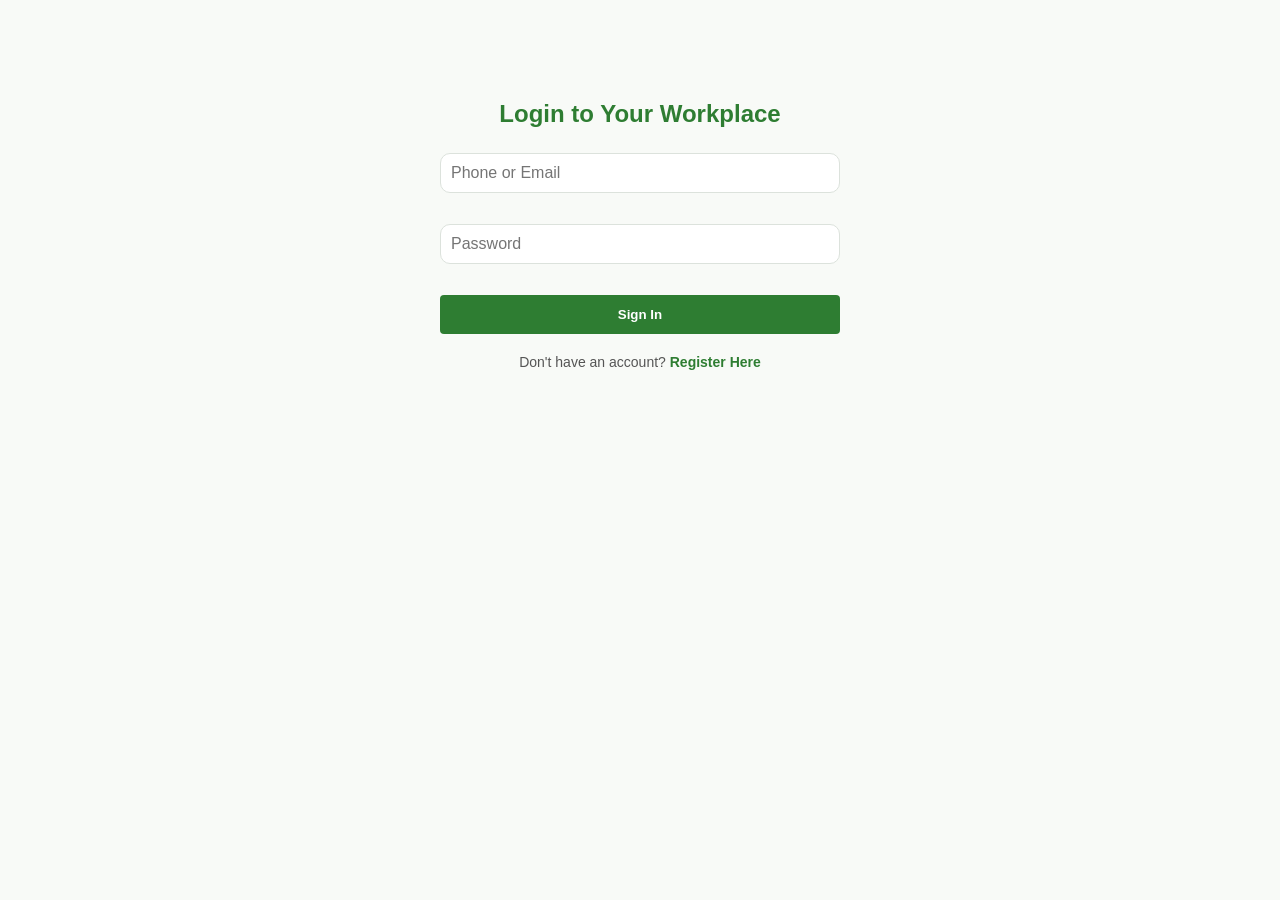
<file: marketplace.html>
<!DOCTYPE html>
<html lang="en">
<head>
    <meta charset="UTF-8">
    <meta name="viewport" content="width=device-width, initial-scale=1.0">
    <title>QonnaAI - Workspace</title>
    <link rel="stylesheet" href="style.css">
    <script src="lang-choice.js"></script>
    <script src="auth-gate.js"></script>
</head>
<body>

    <nav style="display: flex; justify-content: space-between; padding: 15px; background: #2e7d32; color: white;">
        <h2 data-en="QonnaAI Workspace" data-om="Bakka Hojii QonnaAI">QonnaAI Workspace</h2>
        <button id="langBtn" style="background: white; color: #2e7d32; border: none; padding: 5px 10px; border-radius: 4px;">English</button>
    </nav>

    <div class="workspace-container" style="max-width: 600px; margin: 30px auto; padding: 20px; box-shadow: 0px 4px 10px rgba(0,0,0,0.1); border-radius: 8px;">

        <h3 style="color: #2e7d32;">
            <span data-en="Welcome Back, " data-om="Baga Nagaan Deebitee, ">Welcome Back, </span>
            <span id="displayWelcomeName">...</span>!
        </h3>
        <hr>

        <div class="profile-details" style="margin: 20px 0; line-height: 2;">
            <p><strong><span data-en="Full Name:" data-om="Maqaa Guutuu:">Full Name:</span></strong> <span id="profFullName">...</span></p>
            <p><strong><span data-en="Username:" data-om="Maqaa Fayyadamaa:">Username:</span></strong> <span id="profUsername">...</span></p>
            <p><strong><span data-en="Contact/Email:" data-om="Quunnamtii/Imeeyilii:">Contact/Email:</span></strong> <span id="profContact">...</span></p>
            <p><strong><span data-en="Sub-City:" data-om="Kifla Kaatamaa:">Sub-City:</span></strong> <span id="profSubCity">...</span></p>
            <p><strong><span data-en="Account Type:" data-om="Gosa Herregaa:">Account Type:</span></strong> <span id="profRole">...</span></p>
            <p><strong><span data-en="Sheger ID Number:" data-om="Lakkoofsa Eenyummaa Shaggar:">Sheger ID Number:</span></strong> <span id="profShegerId">...</span></p>
        </div>

        <hr style="margin-bottom: 20px;">

        <div style="text-align: center; gap: 15px; display: flex; flex-direction: column;">
            <a href="listings.html" style="background-color: #2e7d32; color: white; padding: 12px; border-radius: 4px; font-weight: bold; display: block;" data-en="Browse Marketplace" data-om="Gabaa Ilaali">Browse Marketplace</a>

            <a href="post-product.html" style="background-color: #f9a825; color: white; padding: 12px; border-radius: 4px; font-weight: bold; display: block;" data-en="Post a Product" data-om="Meeshaa Ergi">Post a Product</a>

            <button id="additionalActionButton" style="background-color: #1565c0; color: white; padding: 12px; border: none; border-radius: 4px; font-weight: bold; width: 100%; cursor: pointer;" data-en="Launch Smart Farming Hub" data-om="Hojii Qonnaa Dijitaalaa Jalqabi">
                Launch Smart Farming Hub
            </button>

            <button id="logoutBtn" style="background-color: #c62828; color: white; padding: 10px; border: none; border-radius: 4px; width: 100%; cursor: pointer;" data-en="Logout Account" data-om="Herrega Baasi">
                Logout Account
            </button>
        </div>
    </div>

    <script src="script.js"></script>
</body>
</html>
</file>
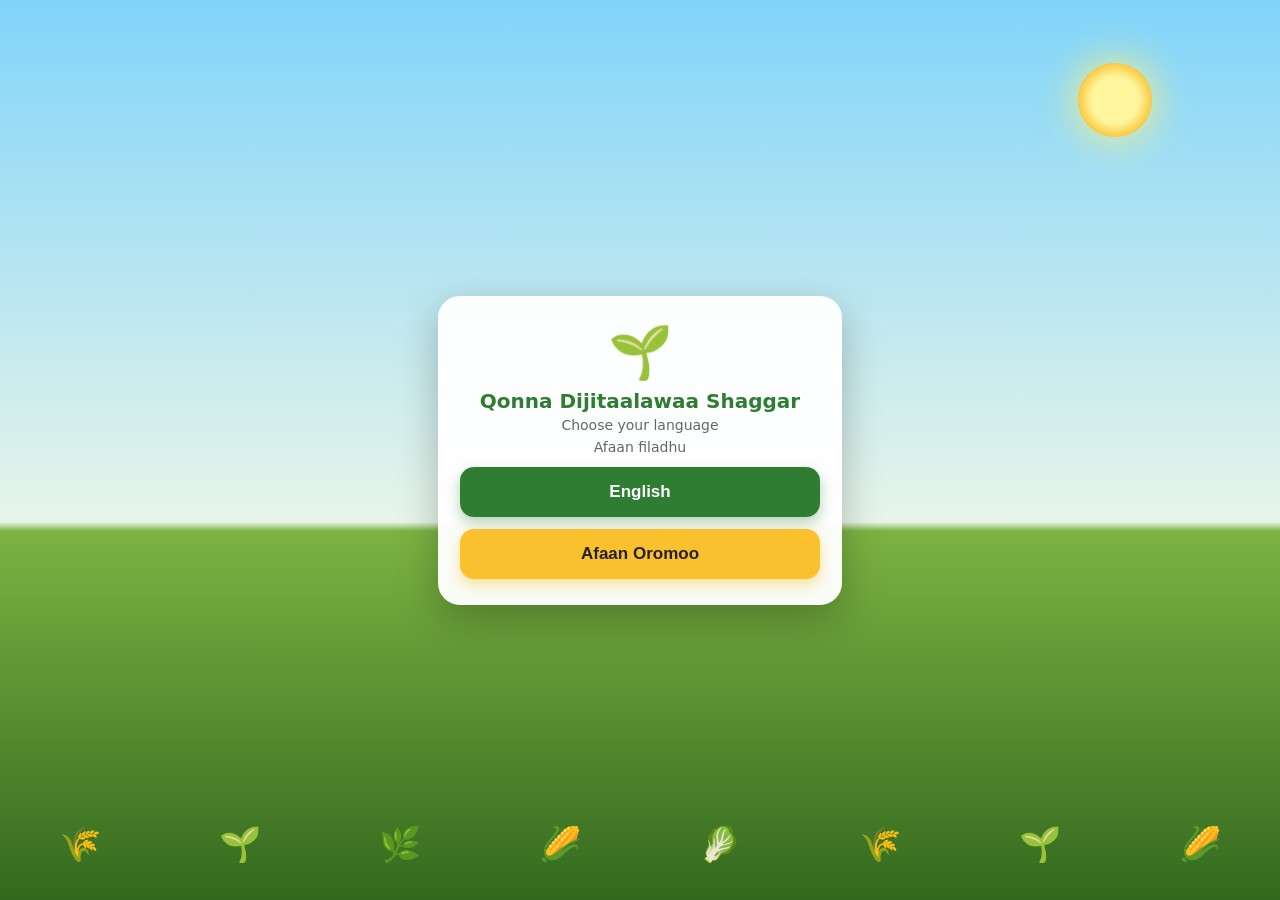
<file: offers.html>
<!DOCTYPE html>
<html lang="en">
<head>
    <meta charset="UTF-8">
    <meta name="viewport" content="width=device-width, initial-scale=1.0">
    <title>Requests - Qonna</title>
    <link rel="stylesheet" href="style.css">
    <style>
        .section-title { color: #1B5E20; font-size: 18px; margin: 22px 0 10px; text-align: left; }
        .req { background: white; border-radius: 14px; padding: 16px; margin-bottom: 12px; box-shadow: 0 2px 8px rgba(0,0,0,.06); text-align: left; }
        .req h3 { margin: 4px 0 6px; color: #1B5E20; font-size: 18px; }
        .req .line { font-size: 14px; color: #444; padding: 3px 0; }
        .req .line b { color: #666; font-weight: normal; }
        .req .amount { font-size: 20px; font-weight: bold; color: #2E7D32; margin: 6px 0; }
        .badge { display: inline-block; padding: 3px 10px; border-radius: 20px; font-size: 12px; color: white; }
        .badge.offer { background: #2E7D32; }
        .badge.discount { background: #1565C0; }
        .badge.pending { background: #EF6C00; }
        .badge.accepted { background: #2E7D32; }
        .badge.declined { background: #C62828; }
        .btns { display: flex; gap: 10px; margin-top: 12px; }
        .btns button { flex: 1; padding: 12px; border: none; border-radius: 10px; color: white; font-weight: bold; font-size: 15px; cursor: pointer; }
        .ok-btn { background: #2E7D32; }
        .no-btn { background: #C62828; }
        .actions { display: flex; gap: 10px; margin-top: 12px; }
        .actions a { flex: 1; text-align: center; padding: 12px; border-radius: 10px; color: white; text-decoration: none; font-weight: bold; }
        .call { background: #2E7D32; }
        .sms { background: #1565C0; }
        .empty { color: #666; text-align: center; padding: 16px; }
        .msg { color: #666; padding: 20px; text-align: center; }
    </style>
    <script src="lang-choice.js"></script>
    <script src="auth-gate.js"></script>
</head>
<body>
    <div class="navbar">
        <div class="nav-brand">🌱 Qonna</div>
        <div>
            <button id="langBtn" class="btn-dash">Afaan Oromoo</button>
            <a href="marketplace.html" id="backLink" class="btn-dash">Back</a>
        </div>
    </div>

    <div class="container wide">
        <h2 id="pageTitle">Requests</h2>
        <div id="box" class="msg">Loading...</div>
        <div id="content"></div>
    </div>

    <script>
        const API = "https://qonna-dijitaalaa.onrender.com";
        const box = document.getElementById("box");
        const content = document.getElementById("content");
        let lang = sessionStorage.getItem("lang") || "en";
        let received = [];
        let sent = [];

        const T = {
            en: { title: "Requests", back: "Back", switchTo: "Afaan Oromoo",
                  recvTitle: "Received on my listings", sentTitle: "Sent by me",
                  kindOffer: "Offer", kindDiscount: "Discount request",
                  pending: "Pending", accepted: "Accepted", declined: "Declined",
                  accept: "Accept", decline: "Decline", price: "Price", buyer: "Buyer", contact: "Contact",
                  callBuyer: "📞 Call buyer", sms: "💬 SMS", message: "Message", date: "Date",
                  noRecv: "No requests on your listings yet.", noSent: "You have not sent any requests yet.",
                  loading: "Loading...", loginMsg: "Log in to see your requests.", loginLink: "Log in",
                  error: "Could not load. Please try again.", saved: "Updated." },
            om: { title: "Gaaffiiwwan", back: "Duubatti", switchTo: "English",
                  recvTitle: "Oduu koo irratti argame", sentTitle: "Ani ergeen",
                  kindOffer: "Gatii kennii", kindDiscount: "Hir'ina gatiif gaaffii",
                  pending: "Eeggachaa", accepted: "Fudhatame", declined: "Diddame",
                  accept: "Fudhadhu", decline: "Didhu", price: "Gatii", buyer: "Bitaa", contact: "Quunnamtii",
                  callBuyer: "📞 Bitaa bilbili", sms: "💬 SMS", message: "Ergaa", date: "Guyyaa",
                  noRecv: "Oduu koo irratti gaaffii hin jiru.", noSent: "Gaaffii hin ergine.",
                  loading: "Fe'aa jira...", loginMsg: "Gaaffii kee ilaaluuf seenaa.", loginLink: "Seeni",
                  error: "Fe'uun hin danda'amne. Irra deebi'ii yaali.", saved: "Haaromfameera." }
        };

        const esc = s => String(s == null ? "" : s).replace(/[&<>"']/g,
            c => ({ "&": "&amp;", "<": "&lt;", ">": "&gt;", '"': "&quot;", "'": "&#39;" }[c]));

        function getUser() {
            try { return JSON.parse(localStorage.getItem("activeUser")); } catch (e) { return null; }
        }

        function setBox(text, cls) {
            box.className = cls || "msg";
            box.textContent = text;
            box.style.display = text ? "block" : "none";
        }

        function statusBadge(s, tr) {
            return `<span class="badge ${esc(s)}">${tr[s] || esc(s)}</span>`;
        }

        function kindBadge(k, tr) {
            return `<span class="badge ${k === "offer" ? "offer" : "discount"}">${k === "offer" ? tr.kindOffer : tr.kindDiscount}</span>`;
        }

        function receivedCard(o, tr) {
            const phone = String(o.buyer_contact || "").replace(/[\s-]/g, "");
            const isPhone = /^\+?\d{7,15}$/.test(phone);
            const pending = o.status === "pending";
            const actions = pending
                ? `<div class="btns">
                       <button class="ok-btn" data-id="${o.id}" data-status="accepted" type="button">${tr.accept}</button>
                       <button class="no-btn" data-id="${o.id}" data-status="declined" type="button">${tr.decline}</button>
                   </div>`
                : "";
            const contact = isPhone
                ? `<div class="actions">
                       <a class="call" href="tel:${phone}">${tr.callBuyer}</a>
                       <a class="sms" href="sms:${phone}">${tr.sms}</a>
                   </div>`
                : `<div class="line"><b>${tr.contact}:</b> ${esc(o.buyer_contact || "-")}</div>`;
            return `
                <div class="req">
                    ${kindBadge(o.kind, tr)} ${statusBadge(o.status, tr)}
                    <h3>${esc(o.listing_name)}</h3>
                    <div class="amount">${esc(o.amount)} ETB</div>
                    <div class="line"><b>${tr.buyer}:</b> ${esc(o.buyer_name || "-")}</div>
                    ${o.message ? `<div class="line"><b>${tr.message}:</b> ${esc(o.message)}</div>` : ""}
                    <div class="line"><b>${tr.date}:</b> ${esc(o.created_at || "-")}</div>
                    ${contact}
                    ${actions}
                </div>`;
        }

        function sentCard(o, tr) {
            return `
                <div class="req">
                    ${kindBadge(o.kind, tr)} ${statusBadge(o.status, tr)}
                    <h3>${esc(o.listing_name)}</h3>
                    <div class="amount">${esc(o.amount)} ETB</div>
                    <div class="line"><b>${tr.date}:</b> ${esc(o.created_at || "-")}</div>
                </div>`;
        }

        function render() {
            const tr = T[lang];
            document.title = tr.title + " - Qonna";
            document.getElementById("pageTitle").textContent = tr.title;
            document.getElementById("langBtn").textContent = tr.switchTo;
            document.getElementById("backLink").textContent = tr.back;

            content.innerHTML = `
                <div class="section-title">${tr.recvTitle}</div>
                ${received.length ? received.map(o => receivedCard(o, tr)).join("") : `<div class="empty">${tr.noRecv}</div>`}
                <div class="section-title">${tr.sentTitle}</div>
                ${sent.length ? sent.map(o => sentCard(o, tr)).join("") : `<div class="empty">${tr.noSent}</div>`}`;
        }

        async function respond(oid, status) {
            const user = getUser();
            const tr = T[lang];
            try {
                const res = await fetch(API + "/offers/" + encodeURIComponent(oid), {
                    method: "PUT",
                    headers: { "Content-Type": "application/json", "Authorization": "Bearer " + user.token },
                    body: JSON.stringify({ status: status })
                });
                if (!res.ok) throw new Error(tr.error);
                await loadAll();
            } catch (e) {
                setBox(e.message || tr.error, "msg");
            }
        }

        async function loadAll() {
            const tr = T[lang];
            const user = getUser();
            if (!user || !user.token) {
                setBox(tr.loginMsg + " ", "msg");
                box.innerHTML = `${tr.loginMsg} <a href="login.html" style="color:#2E7D32;font-weight:bold;">${tr.loginLink}</a>`;
                content.innerHTML = "";
                return;
            }
            setBox(tr.loading, "msg");
            try {
                const headers = { Authorization: "Bearer " + user.token };
                const [r, s] = await Promise.all([
                    fetch(API + "/offers/received", { headers }),
                    fetch(API + "/offers/sent", { headers })
                ]);
                if (r.status === 401 || s.status === 401) {
                    box.innerHTML = `${tr.loginMsg} <a href="login.html" style="color:#2E7D32;font-weight:bold;">${tr.loginLink}</a>`;
                    content.innerHTML = "";
                    return;
                }
                if (!r.ok || !s.ok) throw new Error(tr.error);
                received = (await r.json()).offers || [];
                sent = (await s.json()).offers || [];
                setBox("", "msg");
                render();
            } catch (e) {
                setBox(tr.error, "msg");
            }
        }

        content.addEventListener("click", e => {
            const btn = e.target.closest("[data-status]");
            if (btn) respond(btn.dataset.id, btn.dataset.status);
        });

        document.getElementById("langBtn").addEventListener("click", () => {
            lang = lang === "en" ? "om" : "en";
            sessionStorage.setItem("lang", lang);
            render();
            if (!getUser() || !getUser().token) loadAll();
        });

        loadAll();
    </script>
</body>
</html>
</file>
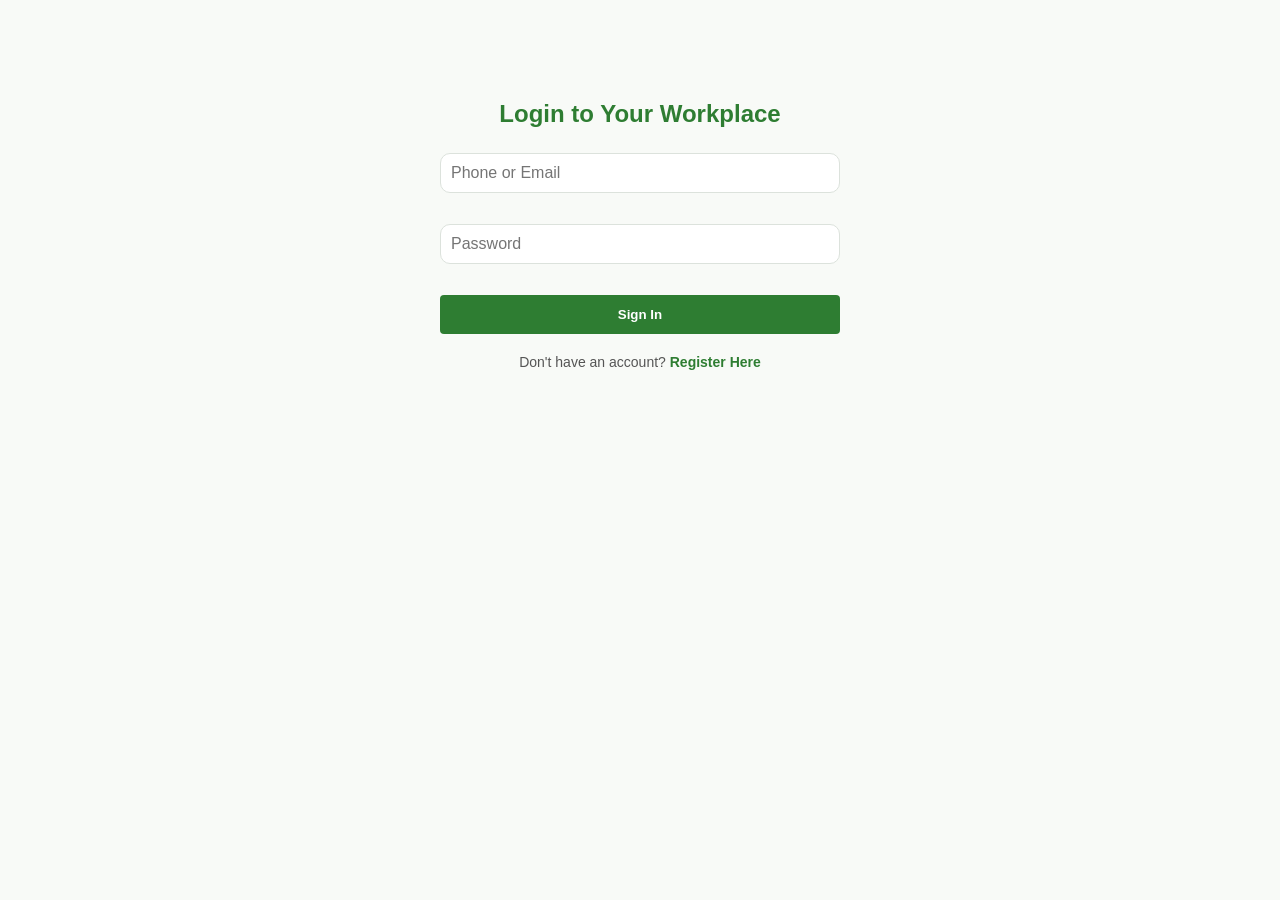
<file: post-product.html>
<!DOCTYPE html>
<html lang="en">
<head>
    <meta charset="UTF-8">
    <meta name="viewport" content="width=device-width, initial-scale=1.0">
    <title>Post Product - Qonna Dijitaalawaa Shaggar</title>
    <link rel="stylesheet" href="style.css">
    <script src="lang-choice.js"></script>
    <script src="auth-gate.js"></script>
    <script src="auth-gate.js"></script>
</head>
<body>

    <div class="navbar">
        <div class="nav-brand">🌱 Qonna Dijitaalawaa Shaggar</div>
        <div class="top-links">
            <button id="langBtn" class="btn-dash" style="border:none;cursor:pointer;">Afaan Oromoo</button>
            <a href="listings.html" class="btn-dash" data-en="Browse" data-om="Ilaali">Browse</a>
        </div>
    </div>

    <div class="container">
        <h2 data-en="Post to Marketplace" data-om="Gabaatti Ergi">Post to Marketplace</h2>

        <form id="productForm">
            <div id="actionWrapper">
                <label style="font-weight: bold; display:block; margin-bottom: 8px;" data-en="I want to:" data-om="Ani kan barbaadu:">I want to:</label>
                <select id="marketAction" required class="dropdown">
                    <option value="sell" data-en="Sell / Offer" data-om="Gurguruu / Dhiyeessuu">Sell / Offer</option>
                    <option value="buy" id="buyOption" data-en="Buy / Request" data-om="Bituu / Gaafachuu">Buy / Request</option>
                </select>
            </div>

            <select id="itemCategory" required class="dropdown">
                <option value="" disabled selected data-en="Select Category" data-om="Ramaddii Filadhu">Select Category</option>
                <option value="seeds" data-en="Seeds (Wheat, Maize, Teff...)" data-om="Sanyii (Qamadii, Boqqolloo, Xaafii...)">Seeds</option>
                <option value="materials" data-en="Farm Materials & Tools" data-om="Meeshaalee fi Meeshaa Qonnaa">Farm Materials & Tools</option>
                <option value="fertilizer" data-en="Fertilizers & Nutrients" data-om="Xaa'oo fi Soogidda">Fertilizers</option>
                <option value="produce" data-en="Fresh Harvest / Crop" data-om="Midhaan Oomishame">Fresh Harvest / Crop</option>
            </select>

            <input type="text" id="productName" maxlength="120" data-en-ph="Item Name (e.g. Improved Maize Seed)" data-om-ph="Maqaa Meeshaa (fkn. Sanyii Boqqolloo Fooyya'e)" placeholder="Item Name" required>

            <input type="number" id="productPrice" min="1" step="any" data-en-ph="Price per unit (ETB)" data-om-ph="Gatii tokkoof (ETB)" placeholder="Price per unit (ETB)" required>

            <input type="number" id="productQuantity" min="0" step="any" data-en-ph="Quantity (optional)" data-om-ph="Baay'ina (filannoo)" placeholder="Quantity (optional)">

            <select id="productUnit" class="dropdown">
                <option value="" data-en="Unit (optional)" data-om="Safartuu (filannoo)">Unit (optional)</option>
                <option value="kg">kg</option>
                <option value="quintal" data-en="quintal" data-om="kuntaala">quintal</option>
                <option value="piece" data-en="piece" data-om="tokko tokko">piece</option>
                <option value="liter" data-en="liter" data-om="liitira">liter</option>
                <option value="bag" data-en="bag" data-om="closhii">bag</option>
            </select>

            <textarea id="productDescription" class="dropdown" maxlength="500" data-en-ph="Short description (optional)" data-om-ph="Ibsa gabaabaa (filannoo)" placeholder="Short description (optional)"></textarea>

            <div id="messageBox" class="message-box"></div>

            <button type="submit" id="submitBtn" data-en="Post to Marketplace" data-om="Gabaatti Ergi">Post to Marketplace</button>
        </form>
    </div>

    <script src="script.js"></script>
</body>
</html>
</file>
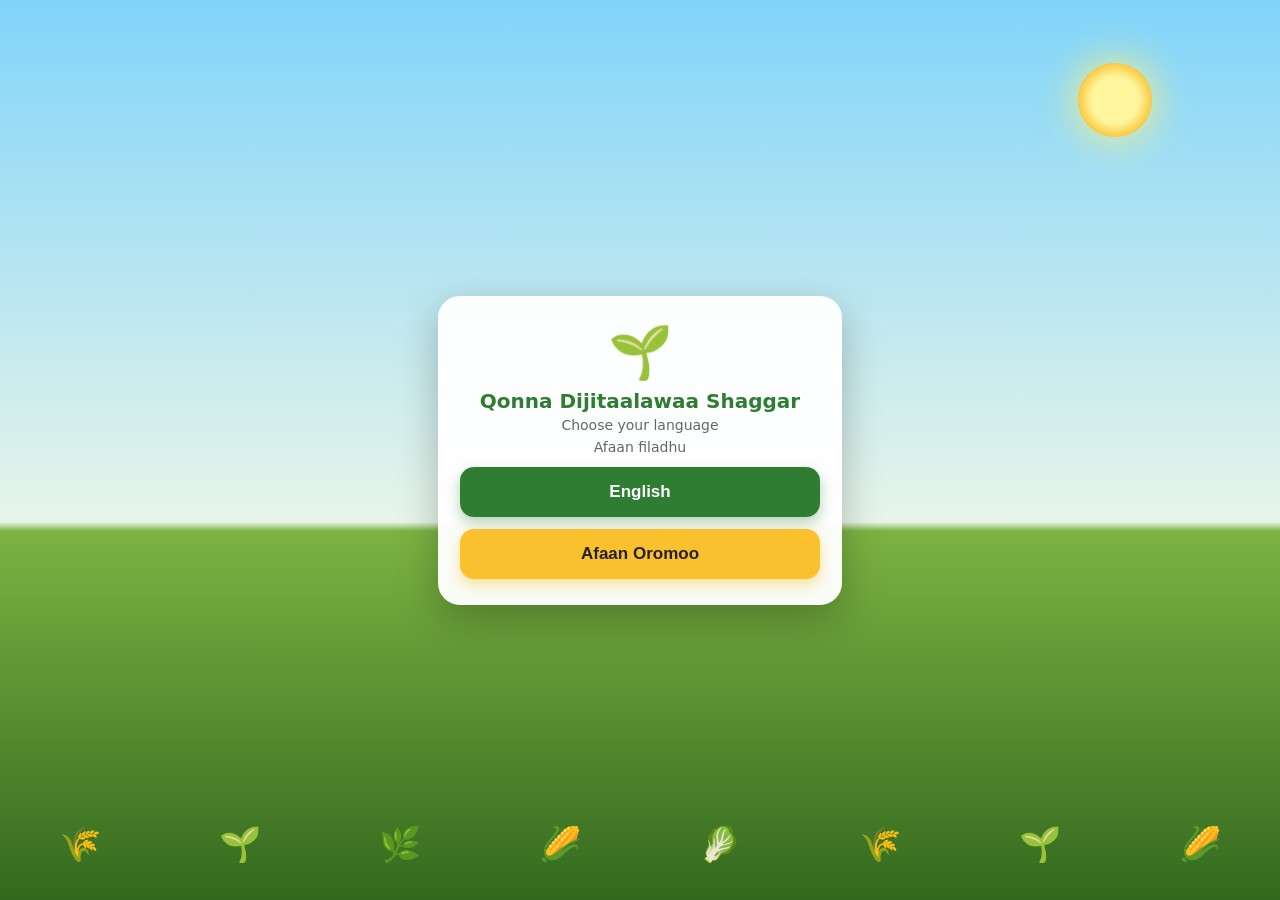
<file: price-chemicals.html>
<!DOCTYPE html>
<html lang="en">
<head>
    <meta charset="UTF-8">
    <meta name="viewport" content="width=device-width, initial-scale=1.0">
    <title>Chemicals & Fertilizer Prices - Qonna Dijitaalawaa Shaggar</title>
    <link rel="stylesheet" href="style.css">
    <style>
        .search-bar { width: 100%; padding: 15px; margin-bottom: 10px; border: 2px solid #2E7D32; border-radius: 10px; font-size: 16px; box-sizing: border-box; }
        .seed-card { background: white; padding: 15px; margin-bottom: 10px; border-radius: 12px; display: flex; justify-content: space-between; align-items: center; gap: 10px; box-shadow: 0 2px 5px rgba(0,0,0,0.05); }
        .seed-info h4 { margin: 0; color: #2E7D32; }
        .seed-info p { margin: 0; font-size: 13px; color: #666; }
        .price-tag { font-weight: bold; color: #333; white-space: nowrap; }
        .action-btn { background: #2E7D32; color: white; padding: 8px 12px; border-radius: 8px; font-size: 13px; }
    </style>
    <script src="lang-choice.js"></script>
    <script src="auth-gate.js"></script>
</head>
<body>

    <div class="navbar">
        <div class="nav-brand">🌱 Qonna Dijitaalawaa Shaggar</div>
        <a href="market-prices.html" class="btn-dash">Back</a>
    </div>

    <div class="container">
        <h2>Chemicals & Fertilizers</h2>
        <input type="text" id="searchInput" class="search-bar" placeholder="🔍 Search (e.g. DAP, Urea, Malathion)...">
        <p id="priceNote" style="font-size:12px;color:#777;"></p>
        <div id="priceList" data-category="chemicals"></div>
    </div>

    <script src="seed-data.js"></script>
    <script src="materials-data.js"></script>
    <script src="chemicals-data.js"></script>
    <script src="price-list.js"></script>
</body>
</html>
</file>
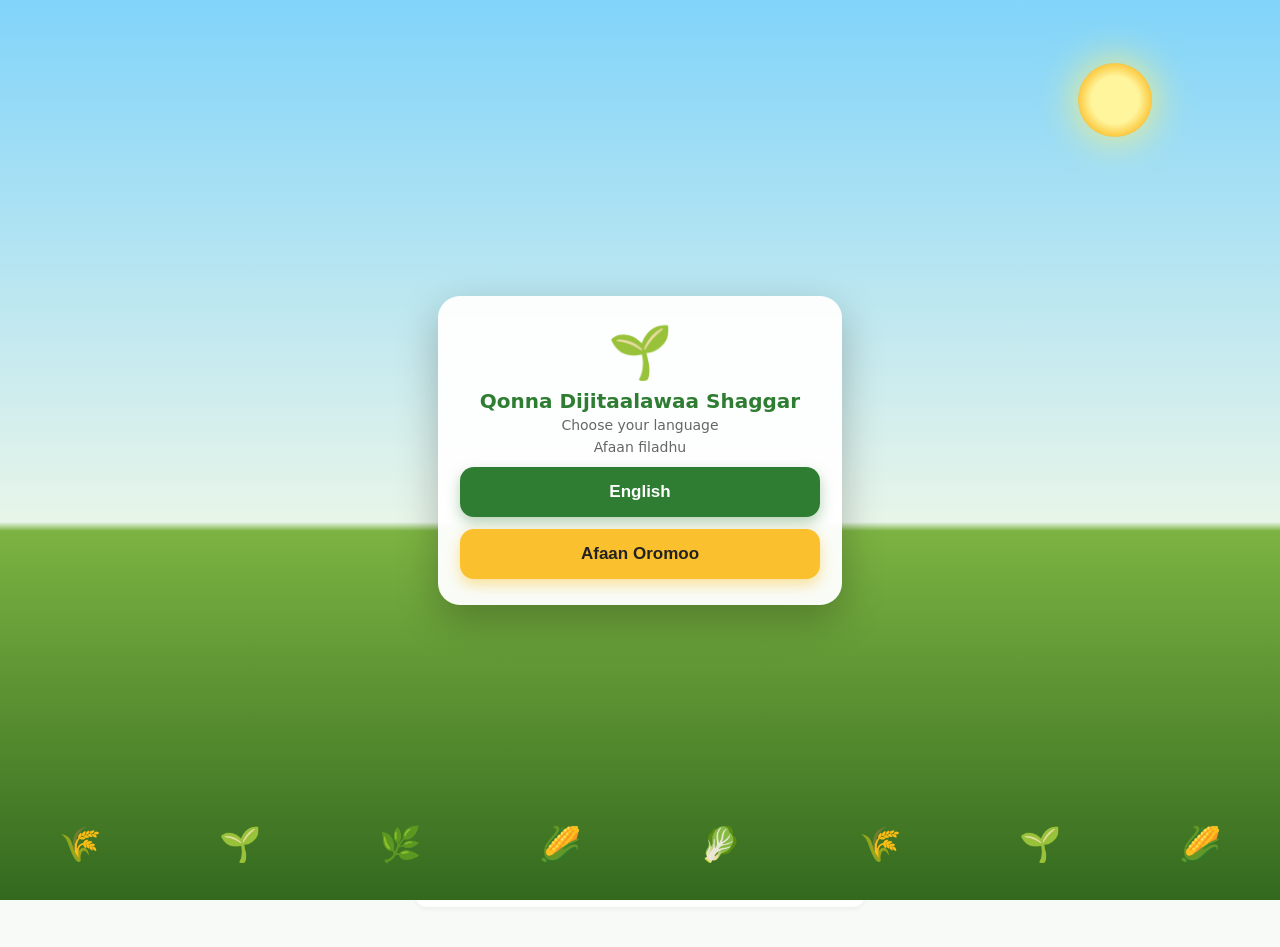
<file: price-materials.html>
<!DOCTYPE html>
<html lang="en">
<head>
    <meta charset="UTF-8">
    <meta name="viewport" content="width=device-width, initial-scale=1.0">
    <title>Farm Materials Prices - Qonna Dijitaalawaa Shaggar</title>
    <link rel="stylesheet" href="style.css">
    <style>
        .search-bar { width: 100%; padding: 15px; margin-bottom: 10px; border: 2px solid #2E7D32; border-radius: 10px; font-size: 16px; box-sizing: border-box; }
        .seed-card { background: white; padding: 15px; margin-bottom: 10px; border-radius: 12px; display: flex; justify-content: space-between; align-items: center; gap: 10px; box-shadow: 0 2px 5px rgba(0,0,0,0.05); }
        .seed-info h4 { margin: 0; color: #2E7D32; }
        .seed-info p { margin: 0; font-size: 13px; color: #666; }
        .price-tag { font-weight: bold; color: #333; white-space: nowrap; }
        .action-btn { background: #2E7D32; color: white; padding: 8px 12px; border-radius: 8px; font-size: 13px; }
    </style>
    <script src="lang-choice.js"></script>
    <script src="auth-gate.js"></script>
</head>
<body>

    <div class="navbar">
        <div class="nav-brand">🌱 Qonna Dijitaalawaa Shaggar</div>
        <a href="market-prices.html" class="btn-dash">Back</a>
    </div>

    <div class="container">
        <h2>Farm Materials</h2>
        <input type="text" id="searchInput" class="search-bar" placeholder="🔍 Search tools (e.g. Sickle, Pump)...">
        <p id="priceNote" style="font-size:12px;color:#777;"></p>
        <div id="priceList" data-category="materials"></div>
    </div>

    <script src="seed-data.js"></script>
    <script src="materials-data.js"></script>
    <script src="chemicals-data.js"></script>
    <script src="price-list.js"></script>
</body>
</html>
</file>
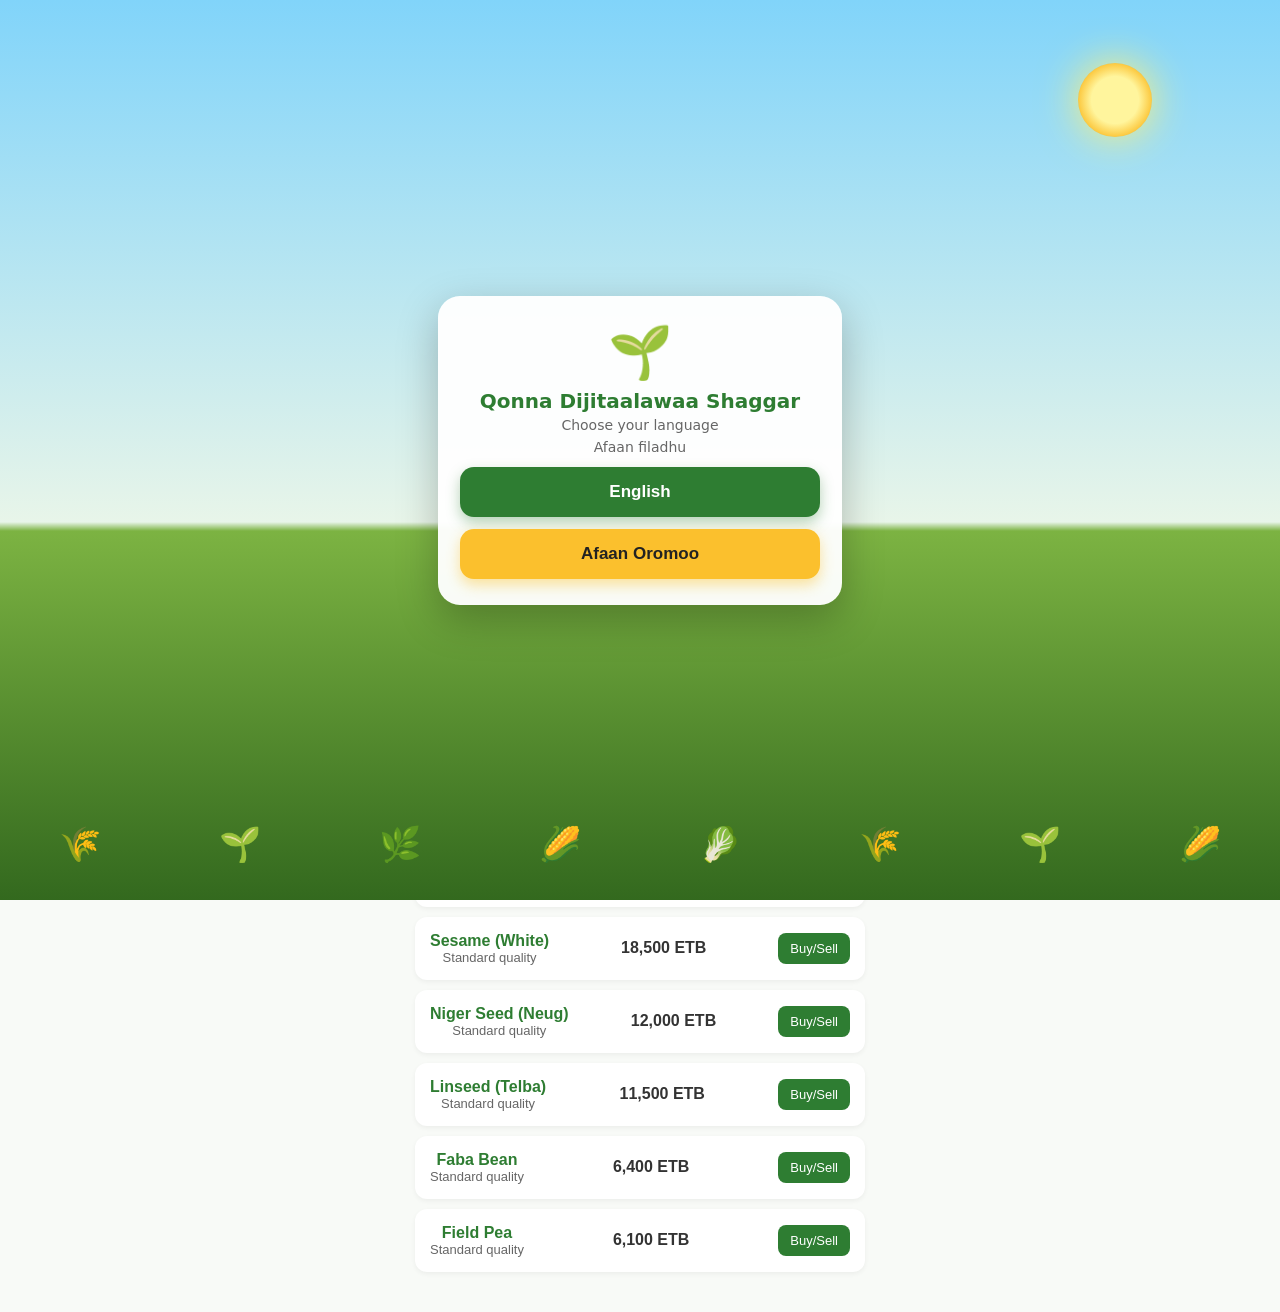
<file: price-seeds.html>
<!DOCTYPE html>
<html lang="en">
<head>
    <meta charset="UTF-8">
    <meta name="viewport" content="width=device-width, initial-scale=1.0">
    <title>Seed Prices - Qonna Dijitaalawaa Shaggar</title>
    <link rel="stylesheet" href="style.css">
    <style>
        .search-bar { width: 100%; padding: 15px; margin-bottom: 10px; border: 2px solid #2E7D32; border-radius: 10px; font-size: 16px; box-sizing: border-box; }
        .seed-card { background: white; padding: 15px; margin-bottom: 10px; border-radius: 12px; display: flex; justify-content: space-between; align-items: center; gap: 10px; box-shadow: 0 2px 5px rgba(0,0,0,0.05); }
        .seed-info h4 { margin: 0; color: #2E7D32; }
        .seed-info p { margin: 0; font-size: 13px; color: #666; }
        .price-tag { font-weight: bold; color: #333; white-space: nowrap; }
        .action-btn { background: #2E7D32; color: white; padding: 8px 12px; border-radius: 8px; font-size: 13px; }
    </style>
    <script src="lang-choice.js"></script>
    <script src="auth-gate.js"></script>
</head>
<body>

    <div class="navbar">
        <div class="nav-brand">🌱 Qonna Dijitaalawaa Shaggar</div>
        <a href="market-prices.html" class="btn-dash">Back</a>
    </div>

    <div class="container">
        <h2>Seed Registry</h2>
        <input type="text" id="searchInput" class="search-bar" placeholder="🔍 Search seeds (e.g. Teff, Wheat)...">
        <p id="priceNote" style="font-size:12px;color:#777;"></p>
        <div id="priceList" data-category="seeds"></div>
    </div>

    <script src="seed-data.js"></script>
    <script src="materials-data.js"></script>
    <script src="chemicals-data.js"></script>
    <script src="price-list.js"></script>
</body>
</html>
</file>
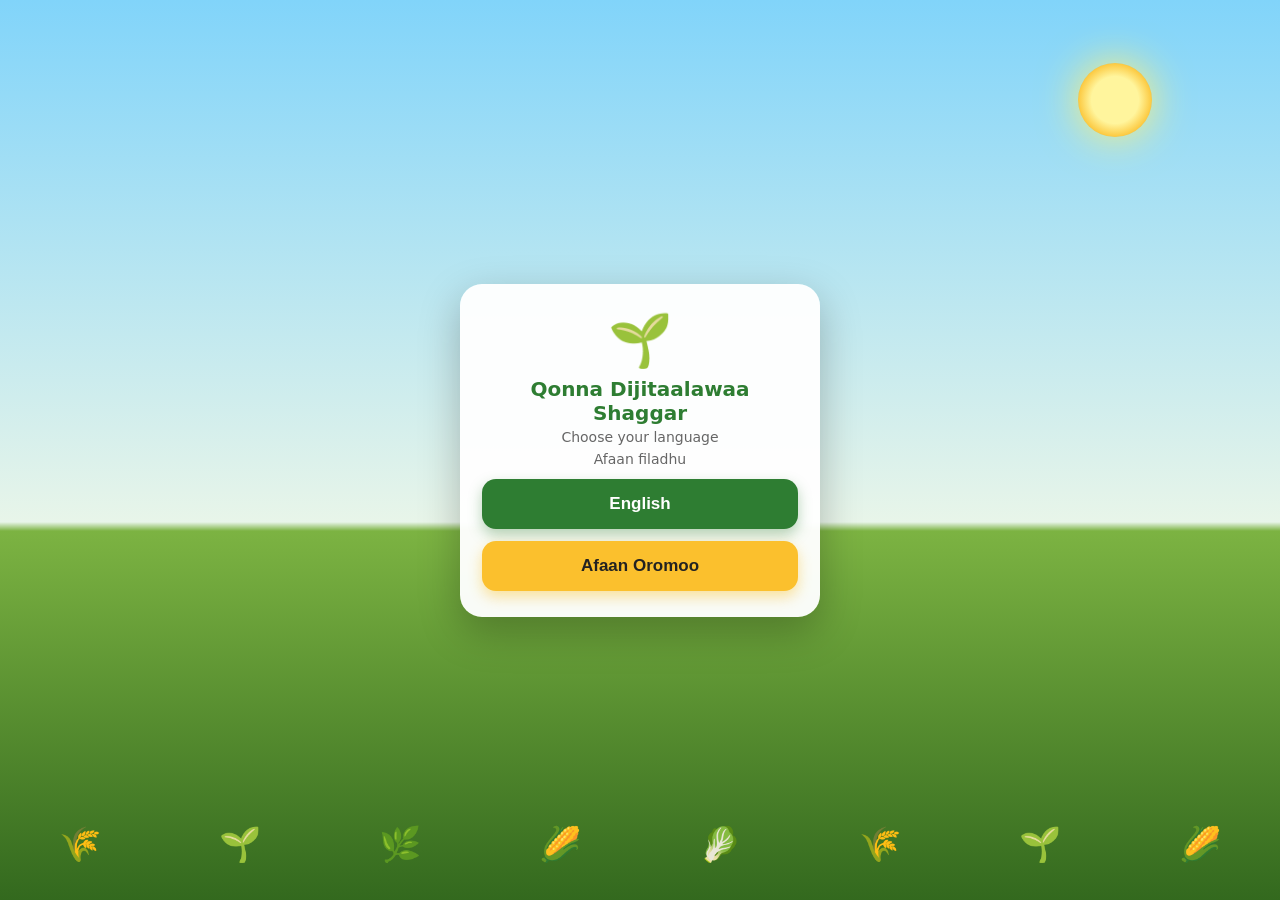
<file: profile.html>
<!DOCTYPE html>
<html lang="en">
<head>
<meta charset="UTF-8">
<meta name="viewport" content="width=device-width, initial-scale=1.0">
<title>Profile</title>
<script src="lang-choice.js"></script>
<style>
  :root { --green:#2E7D32; --yellow:#FBC02D; --red:#C62828; --bg:#F4F7F4; --card:#FFFFFF; --text:#222222; --muted:#666666; --line:#DFE6DF; }
  @media (prefers-color-scheme: dark) {
    :root:not([data-theme="light"]) { --bg:#121712; --card:#1C241C; --text:#EEEEEE; --muted:#AAB4AA; --line:#2E3A2E; }
  }
  :root[data-theme="dark"] { --bg:#121712; --card:#1C241C; --text:#EEEEEE; --muted:#AAB4AA; --line:#2E3A2E; }
  * { box-sizing: border-box; }
  body { margin:0; font-family: system-ui, -apple-system, sans-serif; background:var(--bg); color:var(--text); }
  header { display:flex; justify-content:space-between; align-items:center; gap:10px; padding:10px 16px; background:var(--green); color:#fff; }
  header a { color:#fff; text-decoration:none; font-size:15px; }
  #langBtn { background:none; border:0; font-size:20px; cursor:pointer; color:#fff; }
  main { max-width:480px; margin:0 auto; padding:16px; }
  .card { background:var(--card); border:1px solid var(--line); border-radius:14px; padding:18px; margin-bottom:16px; }
  h2 { margin:0 0 12px; font-size:20px; }
  h3 { margin:16px 0 4px; font-size:15px; color:var(--green); }
  label { display:block; font-size:13px; color:var(--muted); margin:10px 0 4px; }
  input, select { width:100%; padding:11px; border:1px solid var(--line); border-radius:10px; font-size:16px; background:var(--card); color:var(--text); }
  .hint { font-size:12px; color:var(--muted); margin:4px 0 0; }
  .btn { width:100%; margin-top:14px; padding:12px; border:0; border-radius:10px; background:var(--green); color:#fff; font-size:16px; font-weight:bold; cursor:pointer; }
  .btn.first { margin-top:0; }
  .btn.danger { background:var(--red); }
  .btn.outline { width:auto; margin-top:0; padding:8px 14px; font-size:14px; background:transparent; color:var(--green); border:1px solid var(--green); }
  .btn.small { width:auto; margin-top:8px; padding:6px 12px; font-size:13px; background:transparent; color:var(--red); border:1px solid var(--red); }
  .tabs { display:flex; gap:8px; margin-bottom:6px; }
  .tabs button { flex:1; padding:10px; border:1px solid var(--line); background:var(--card); color:var(--text); border-radius:10px; font-weight:bold; cursor:pointer; }
  .tabs button.on { background:var(--green); color:#fff; border-color:var(--green); }
  .hidden { display:none !important; }
  .msg { margin-top:12px; padding:10px; border-radius:10px; font-size:14px; }
  .msg.ok { background:#E8F5E9; color:#1B5E20; }
  .msg.bad { background:#FFEBEE; color:#B71C1C; }
  .who { display:flex; gap:14px; align-items:center; }
  .avatar { width:68px; height:68px; flex-shrink:0; border-radius:50%; background:var(--yellow); display:flex; align-items:center; justify-content:center; font-size:32px; overflow:hidden; }
  .avatar img { width:100%; height:100%; object-fit:cover; }
  .links { margin-top:6px; display:flex; gap:14px; flex-wrap:wrap; }
  .links a { color:var(--green); font-weight:bold; text-decoration:none; font-size:14px; }
  .prev img { width:96px; height:96px; object-fit:cover; border-radius:12px; margin-top:8px; display:block; }
</style>
</head>
<body>

<header>
  <a href="index.html" id="backLink">← Home</a>
  <strong id="pageTitle">Profile</strong>
  <button id="langBtn" title="Language">🌐</button>
</header>

<main>

  <!-- LOGGED OUT: login or register -->
  <section id="guestBox" class="hidden">
    <div class="card">
      <div class="tabs">
        <button id="tabLogin" class="on">Login</button>
        <button id="tabReg">Register</button>
      </div>

      <form id="loginForm">
        <label id="lblLPhone">Phone number</label>
        <input id="loginContact" inputmode="tel" autocomplete="username" required>
        <label id="lblLPass">Password</label>
        <input id="loginPass" type="password" autocomplete="current-password" required>
        <button class="btn" id="loginBtn" type="submit">Login</button>
      </form>

      <form id="regForm" class="hidden">
        <label id="lblRFull">Full name</label>
        <input id="regFull" required>

        <label id="lblRUser">Username</label>
        <input id="regUser" required>

        <label id="lblRPhone">Phone (+251...)</label>
        <input id="regContact" list="countryCodes" inputmode="tel" placeholder="+251..." required>
        <datalist id="countryCodes">
          <option value="+251">Ethiopia</option>
          <option value="+254">Kenya</option>
          <option value="+255">Tanzania</option>
          <option value="+256">Uganda</option>
        </datalist>
        <p class="hint" id="phoneHint">Ethiopian mobile: +251 9XXXXXXXX or 09XXXXXXXX.</p>

        <label id="lblRSub">Sub-city</label>
        <select id="regSub" required>
          <option value="" disabled selected id="chooseSub">Choose your Sub-city</option>
          <option value="melka_nono">Melka Nono</option>
          <option value="furi">Furi</option>
          <option value="sebeta">Sebeta</option>
          <option value="eka_tafo">Eka Tafo</option>
          <option value="galan">Galan</option>
          <option value="galan_guda">Galan Guda</option>
          <option value="gafarsa_guje">Gafarsa Guje</option>
          <option value="kura_jida">Kura Jida</option>
          <option value="koye_feche">Koye Feche</option>
          <option value="mana_abichu">Mana Abichu</option>
          <option value="sululta">Sululta</option>
          <option value="burayu">Burayu</option>
        </select>

        <label id="lblRole">I am a</label>
        <select id="regRole" required>
          <option value="farmer" id="optFarmer">I am a Farmer (buy &amp; sell)</option>
          <option value="supplier" id="optSupplier">I am a Supplier (sell only)</option>
        </select>

        <label id="lblRSheger">Sheger ID card number</label>
        <input id="regSheger" required>

        <label id="lblRIdFile">Upload Digital ID Card (Image)</label>
        <input type="file" id="regIdFile" accept="image/*" required>
        <p class="hint" id="idHint">Take a clear photo of the whole card. Photos only, no PDF.</p>

        <label id="lblRPass">Password</label>
        <input id="regPass" type="password" autocomplete="new-password" required>
        <p class="hint" id="pwHint">At least 8 characters, with a letter, a number and a symbol.</p>

        <button class="btn" id="regBtn" type="submit">Create account</button>
      </form>

      <div id="guestMsg" class="msg hidden"></div>
    </div>
  </section>

  <!-- LOGGED IN -->
  <section id="userBox" class="hidden">
    <div class="card who">
      <div class="avatar" id="avatar">👤</div>
      <div style="min-width:0">
        <div id="uName" style="font-weight:bold; font-size:18px; overflow-wrap:anywhere"></div>
        <div id="uMeta" style="color:var(--muted); font-size:14px"></div>
        <div class="links">
          <a href="offers.html" id="reqLink">My requests</a>
          <a href="admin-prices.html" id="adminLink" class="hidden">Admin</a>
        </div>
      </div>
    </div>

    <div class="card">
      <button class="btn first" id="toggleSettings" type="button">Settings</button>
    </div>

    <div class="card hidden" id="settingsCard">
      <h2 id="setTitle">Settings</h2>

      <div style="margin-bottom:12px">
        <button class="btn outline" id="switchLang" type="button">Change language</button>
      </div>

      <form id="setForm">
        <label id="lblSetFull">Full name</label>
        <input id="setFull" required>
        <label id="lblSetUser">Username</label>
        <input id="setUser" required>

        <label id="lblSetPhoto">Profile photo</label>
        <input id="setPhoto" type="file" accept="image/*">
        <div id="photoPrev" class="prev hidden">
          <img id="photoImg" alt="">
          <button type="button" class="btn small" id="removePhoto">Remove photo</button>
        </div>

        <label id="lblSetIdPhoto">ID card photo</label>
        <input id="setIdPhoto" type="file" accept="image/*">
        <p class="hint" id="idPrivate">Only you can see this.</p>
        <div id="idPrev" class="prev hidden">
          <img id="idImg" alt="">
        </div>

        <h3 id="pwHead">Change password (leave empty to keep)</h3>
        <label id="lblCur">Current password</label>
        <input id="setCur" type="password" autocomplete="current-password">
        <label id="lblNew">New password</label>
        <input id="setNew" type="password" autocomplete="new-password">
        <p class="hint" id="pwHint2">At least 8 characters, with a letter, a number and a symbol.</p>

        <button class="btn" id="saveBtn" type="submit">Save changes</button>
      </form>
      <div id="setMsg" class="msg hidden"></div>
    </div>

    <div class="card">
      <button class="btn danger first" id="logoutBtn">Logout</button>
    </div>
  </section>

</main>

<script>
const API = "https://qonna-dijitaalaa.onrender.com";

const T = {
  en: {
    title: "Profile", home: "← Home", login: "Login", register: "Register",
    phone: "Phone (+251...)", password: "Password", fullName: "Full name", username: "Username",
    subCity: "Sub-city", chooseSub: "Choose your Sub-city", role: "I am a",
    roleFarmer: "I am a Farmer (buy & sell)", roleSupplier: "I am a Supplier (sell only)",
    sheger: "Sheger ID card number", idFile: "Upload Digital ID Card (Image)",
    idHint: "Take a clear photo of the whole card. Photos only, no PDF.",
    farmer: "Farmer", supplier: "Supplier", regNow: "Create account",
    phoneRule: "Ethiopian mobile: +251 9XXXXXXXX or 09XXXXXXXX.",
    pwRule: "At least 8 characters, with a letter, a number and a symbol.",
    settings: "Settings", hideSettings: "Hide settings", switchLang: "Change to Afaan Oromoo",
    profilePhotoLabel: "Profile photo (shown on your profile)",
    idPhotoLabel: "ID card photo (replace only)",
    idPrivate: "Only you can see this. Photos only.",
    remove: "Remove photo", pwHead: "Change password (leave empty to keep)",
    curPw: "Current password", newPw: "New password", save: "Save changes", logout: "Logout",
    myRequests: "My requests", admin: "Admin", saved: "Saved.",
    photoErr: "Photo error / Dogoggora suuraa",
    loggedOut: "You have logged out.", regOk: "Account created. Now log in.",
    idFail: "The ID photo could not be saved. Log in and upload it again in Settings.",
    working: "Please wait...", net: "Cannot reach the server. Check your internet and try again.",
    needId: "Please upload a photo of your ID card."
  },
  om: {
    title: "Profaayilii", home: "← Baafata", login: "Seeni", register: "Galmaa'i",
    phone: "Bilbila (+251...)", password: "Jecha darbii", fullName: "Maqaa guutuu",
    username: "Maq-masoo", subCity: "Kutaa Magaalaa",
    chooseSub: "Kutaa Magaalaa Filadhu", role: "Ana",
    roleFarmer: "Ani Qote Bulaa (bitu fi gurguru)", roleSupplier: "Dhiyeessaa (gurguruu qofa)",
    sheger: "Lakk. Waraqaa Eenyummaa Shaggar", idFile: "Waraqaa Eenyummaa Shaggar Fe'i (Fakkii)",
    idHint: "Waraqaa guutuu ifa ta'een fakkii fudhadhu. Fakkii qofa, PDF hin fudhatamu.",
    farmer: "Qotee bulaa", supplier: "Dhiheessaa", regNow: "Herreega bani",
    phoneRule: "Hub: +251 9XXXXXXXX ykn 09XXXXXXXX.",
    pwRule: "Qubee 8 yookaan ol, lakkoofsa fi mallattoo tokko of keessaa qabu.",
    settings: "Sirreeffama", hideSettings: "Dhoksi", switchLang: "Afaan Jijjiiri",
    profilePhotoLabel: "Suuraa profaayilii (profaayilii keessatti mul'ata)",
    idPhotoLabel: "Suuraa waraqaa eenyummaa (haaromsuu qofa)",
    idPrivate: "Si qofatuu ilaaluu danda'a. Fakkii qofa.",
    remove: "Suuraa balleessi", pwHead: "Jecha iccitii jijjiiruu (duwwaa yoo hiikte, kan jiru ni eegama)",
    curPw: "Jecha darbii ammaa", newPw: "Jecha iccitii haaraa",
    save: "Haroomsa kaa'i", logout: "Ba'i", myRequests: "Gaaffiiwwan koo",
    admin: "Bulchaa", saved: "Kuufameera.",
    photoErr: "Suura dogongoraa",
    loggedOut: "Ba'smeera.",
    regOk: "Herreegni banameera. Amma seenaa.",
    idFail: "Suuraa ID kuufamuu hin dandeenye. Seenaa, Sirreeffama keessatti deebi'ii fe'i.",
    working: "Maaloo eeggadhu...",
    net: "Serveriin hin argamne. Interneetii ilaali deebi'ii yaali.",
    needId: "Maaloo fakkii waraqaa eenyummaa kee fe'i."
  }
};

// Same language key the rest of the site uses (set by the first-visit chooser)
let LANG = "en";
try { LANG = localStorage.getItem("selectedLang") === "om" ? "om" : "en"; } catch (e) {}

const LABELS = {
  pageTitle: "title", backLink: "home", tabLogin: "login", tabReg: "register",
  lblLPhone: "phone", lblLPass: "password", loginBtn: "login",
  lblRFull: "fullName", lblRUser: "username", lblRPhone: "phone", phoneHint: "phoneRule",
  lblRSub: "subCity", chooseSub: "chooseSub", lblRole: "role",
  optFarmer: "roleFarmer", optSupplier: "roleSupplier",
  lblRSheger: "sheger", lblRIdFile: "idFile", idHint: "idHint", lblRPass: "password",
  pwHint: "pwRule", regBtn: "regNow",
  setTitle: "settings", switchLang: "switchLang",
  lblSetFull: "fullName", lblSetUser: "username",
  lblSetPhoto: "profilePhotoLabel", lblSetIdPhoto: "idPhotoLabel", idPrivate: "idPrivate",
  removePhoto: "remove", pwHead: "pwHead", lblCur: "curPw", lblNew: "newPw",
  pwHint2: "pwRule", saveBtn: "save", logoutBtn: "logout", reqLink: "myRequests",
  adminLink: "admin"
};

const T_ = (k) => (T[LANG][k] || T.en[k] || k);
const v = (id) => document.getElementById(id).value.trim();
const store = {
  get(k) { try { return JSON.parse(localStorage.getItem(k) || "null"); } catch (e) { return null; } },
  set(k, val) { try { localStorage.setItem(k, JSON.stringify(val)); } catch (e) {} },
  del(k) { try { localStorage.removeItem(k); } catch (e) {} }
};

// Two separate photos: "profile" (public) and "id" (private, replace only)
// next: undefined = unchanged, "" = remove, data = new photo
const pics = {
  profile: { current: "", next: undefined, img: "photoImg", box: "photoPrev" },
  id:      { current: "", next: undefined, img: "idImg",    box: "idPrev" }
};

function applyLang() {
  document.documentElement.lang = LANG;
  for (const [id, key] of Object.entries(LABELS)) {
    const el = document.getElementById(id);
    if (el) el.textContent = T_(key);
  }
  syncSettingsBtn();
}

function syncSettingsBtn() {
  const open = !document.getElementById("settingsCard").classList.contains("hidden");
  document.getElementById("toggleSettings").textContent = open ? T_("hideSettings") : T_("settings");
}

function show(id, on) { document.getElementById(id).classList.toggle("hidden", !on); }

function note(id, text, ok) {
  const el = document.getElementById(id);
  el.textContent = text || "";
  el.className = text ? "msg " + (ok ? "ok" : "bad") : "msg hidden";
}

async function api(path, opts = {}) {
  const user = store.get("activeUser");
  const headers = { "Content-Type": "application/json" };
  if (user && user.token) headers["Authorization"] = "Bearer " + user.token;
  let res;
  try {
    res = await fetch(API + path, { ...opts, headers: { ...headers, ...(opts.headers || {}) } });
  } catch (e) {
    throw new Error(T_("net"));
  }
  const data = await res.json().catch(() => ({}));
  if (!res.ok) {
    const e = new Error(data.message || "Error");
    e.status = res.status;
    throw e;
  }
  return data;
}

function showGuest() {
  show("userBox", false);
  show("guestBox", true);
  show("settingsCard", false);
  syncSettingsBtn();
}

function renderPic(name) {
  const p = pics[name];
  const src = p.next !== undefined ? p.next : p.current;
  document.getElementById(p.img).src = src || "";
  show(p.box, !!src);
}

function showUser(p) {
  show("guestBox", false);
  show("userBox", true);
  document.getElementById("uName").textContent = p.fullName;
  document.getElementById("uMeta").textContent =
    "@" + p.username + " · " + (p.role === "supplier" ? T_("supplier") : T_("farmer"));

  const av = document.getElementById("avatar");
  av.innerHTML = "";
  if (p.profilePhoto) {
    const img = document.createElement("img");
    img.src = p.profilePhoto;
    img.alt = "";
    av.appendChild(img);
  } else {
    av.textContent = "👤";
  }

  document.getElementById("setFull").value = p.fullName;
  document.getElementById("setUser").value = p.username;
  show("adminLink", p.role === "admin");

  pics.profile.current = p.profilePhoto || "";
  pics.profile.next = undefined;
  pics.id.current = p.idPhoto || "";
  pics.id.next = undefined;
  renderPic("profile");
  renderPic("id");

  store.set("activeUser", { ...(store.get("activeUser") || {}),
    id: p.id, uid: p.id, role: p.role, fullName: p.fullName, username: p.username });
}

// Shrinks an image so it fits in the database (max side in px, JPEG quality 0..1)
function resizeImage(file, max = 400, quality = 0.8) {
  return new Promise((resolve, reject) => {
    const reader = new FileReader();
    reader.onerror = reject;
    reader.onload = () => {
      const img = new Image();
      img.onerror = reject;
      img.onload = () => {
        const scale = Math.min(1, max / Math.max(img.width, img.height));
        const c = document.createElement("canvas");
        c.width = Math.round(img.width * scale);
        c.height = Math.round(img.height * scale);
        c.getContext("2d").drawImage(img, 0, 0, c.width, c.height);
        resolve(c.toDataURL("image/jpeg", quality));
      };
      img.src = reader.result;
    };
    reader.readAsDataURL(file);
  });
}

// ID card: keep it readable, but small enough for the database
async function idPhotoFrom(file) {
  let photo = await resizeImage(file, 1000, 0.7);
  if (photo.length > 590000) photo = await resizeImage(file, 700, 0.6);
  return photo;
}

function setTab(which) {
  const isLogin = which === "login";
  document.getElementById("tabLogin").classList.toggle("on", isLogin);
  document.getElementById("tabReg").classList.toggle("on", !isLogin);
  show("loginForm", isLogin);
  show("regForm", !isLogin);
  note("guestMsg", "", true);
}

// ---- events ----
document.getElementById("tabLogin").addEventListener("click", () => setTab("login"));
document.getElementById("tabReg").addEventListener("click", () => setTab("register"));

// Switch language on this page (the 🌐 button is hidden after the first choice)
function switchLanguage() {
  LANG = LANG === "en" ? "om" : "en";
  try { localStorage.setItem("selectedLang", LANG); } catch (e) {}
  applyLang();
}
document.getElementById("langBtn").addEventListener("click", switchLanguage);
document.getElementById("switchLang").addEventListener("click", switchLanguage);

document.getElementById("toggleSettings").addEventListener("click", () => {
  const open = document.getElementById("settingsCard").classList.contains("hidden");
  show("settingsCard", open);
  syncSettingsBtn();
});

document.getElementById("loginForm").addEventListener("submit", async (e) => {
  e.preventDefault();
  note("guestMsg", T_("working"), true);
  try {
    const d = await api("/login", {
      method: "POST",
      body: JSON.stringify({
        contact: v("loginContact"),
        password: document.getElementById("loginPass").value
      })
    });
    store.set("activeUser", { token: d.token, id: d.id, uid: d.id, role: d.role,
      fullName: d.fullName, username: d.username });
    document.getElementById("loginPass").value = ""; goNext();
    note("guestMsg", "", true);
    showUser(await api("/profile"));
  } catch (err) {
    note("guestMsg", err.message, false);
  }
});

document.getElementById("regForm").addEventListener("submit", async (e) => {
  e.preventDefault();
  const idFile = document.getElementById("regIdFile").files[0];
  if (!idFile) { note("guestMsg", T_("needId"), false); return; }
  note("guestMsg", T_("working"), true);

  const phone = v("regContact");
  const password = document.getElementById("regPass").value;

  // 1) Create the account
  try {
    await api("/register", {
      method: "POST",
      body: JSON.stringify({
        fullName: v("regFull"),
        username: v("regUser"),
        contact: phone,
        subCity: document.getElementById("regSub").value,
        shegerId: v("regSheger"),
        idCardName: idFile.name,
        role: document.getElementById("regRole").value,
        password: password
      })
    });
  } catch (err) {
    note("guestMsg", err.message, false);
    return;
  }

  // 2) Log in as the new user and save the ID card photo (private)
  let idSaved = true;
  try {
    const d = await api("/login", {
      method: "POST",
      body: JSON.stringify({ contact: phone, password: password })
    });
    store.set("activeUser", { token: d.token, id: d.id, uid: d.id, role: d.role,
      fullName: d.fullName, username: d.username });
    const idPhoto = await idPhotoFrom(idFile);
    await api("/profile", { method: "PUT", body: JSON.stringify({ idPhoto: idPhoto }) });
  } catch (err) {
    idSaved = false;
  }

  // 3) Log out and send the user to the login tab
  store.del("activeUser");
  document.getElementById("regForm").reset();
  setTab("login");
  document.getElementById("loginContact").value = phone;
  note("guestMsg", idSaved ? T_("regOk") : T_("idFail"), idSaved);
});

document.getElementById("setPhoto").addEventListener("change", async (ev) => {
  const f = ev.target.files[0];
  if (!f) return;
  try {
    pics.profile.next = await resizeImage(f, 400, 0.8);
    renderPic("profile");
  } catch (err) {
    note("setMsg", T_("photoErr"), false);
  }
});

document.getElementById("setIdPhoto").addEventListener("change", async (ev) => {
  const f = ev.target.files[0];
  if (!f) return;
  try {
    pics.id.next = await idPhotoFrom(f);
    renderPic("id");
  } catch (err) {
    note("setMsg", T_("photoErr"), false);
  }
});

document.getElementById("removePhoto").addEventListener("click", () => {
  pics.profile.next = "";
  document.getElementById("setPhoto").value = "";
  renderPic("profile");
});

document.getElementById("setForm").addEventListener("submit", async (e) => {
  e.preventDefault();
  const body = {
    fullName: v("setFull"),
    username: v("setUser"),
    currentPassword: document.getElementById("setCur").value,
    newPassword: document.getElementById("setNew").value
  };
  if (pics.profile.next !== undefined) body.profilePhoto = pics.profile.next;
  if (pics.id.next !== undefined) body.idPhoto = pics.id.next;

  note("setMsg", T_("working"), true);
  try {
    const p = await api("/profile", { method: "PUT", body: JSON.stringify(body) });
    document.getElementById("setCur").value = "";
    document.getElementById("setNew").value = "";
    document.getElementById("setPhoto").value = "";
    document.getElementById("setIdPhoto").value = "";
    showUser(p);
    note("setMsg", T_("saved"), true);
  } catch (err) {
    note("setMsg", err.message, false);
  }
});

document.getElementById("logoutBtn").addEventListener("click", () => {
  store.del("activeUser");
  pics.profile.current = ""; pics.profile.next = undefined;
  pics.id.current = ""; pics.id.next = undefined;
  showGuest();
  setTab("login");
  note("guestMsg", T_("loggedOut"), true);
});

// After login, go back to the page the user was trying to open (from auth-gate.js)
function goNext() {
  const next = new URLSearchParams(location.search).get("next");
  if (next && /^[a-z-]+\.html$/.test(next)) location.replace(next);
}

// ---- start ----
async function init() {
  applyLang();
  const user = store.get("activeUser");
  if (!user || !user.token) { showGuest(); return; }
  try {
    showUser(await api("/profile"));
  } catch (err) {
    if (err.status === 401) store.del("activeUser");
    showGuest();
    if (err.status !== 401) note("guestMsg", err.message, false);
  }
}
init();
</script>
</body>
</html>
</file>
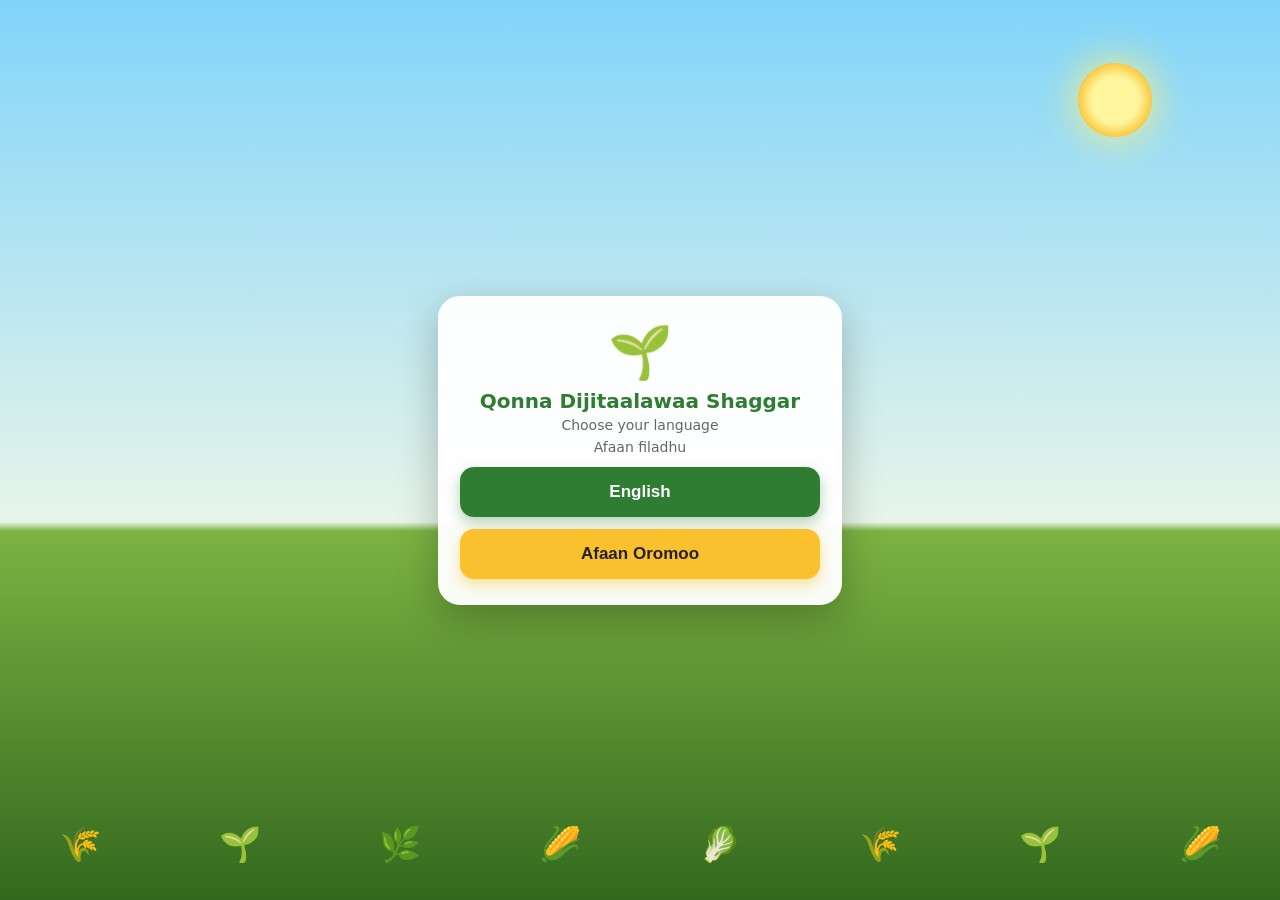
<file: register.html>
<!DOCTYPE html>
<html lang="en">
<head>
    <meta charset="UTF-8">
    <meta name="viewport" content="width=device-width, initial-scale=1.0">
    <title>Register - Qonna Dijitaalawaa Shaggar</title>
    <link rel="stylesheet" href="style.css">
    <script src="lang-choice.js"></script>
</head>
<body>

    <div class="lang-container">
        <button id="langBtn" class="btn-lang">Afaan Oromoo</button>
    </div>

    <div class="container">
        <h2 id="regHeading" data-en="Create an Account" data-om="Herrega Haaraa Banaa">Create an Account</h2>
        
        <form id="registerForm">
            <input type="text" id="fullName" data-en-ph="Full Name" data-om-ph="Maqaa Guutuu" placeholder="Full Name" required>
            
            <input type="text" id="username" data-en-ph="Username" data-om-ph="Maq-masoo" placeholder="Username" required>

            <input type="text" id="contact" list="countryCodes" data-en-ph="Email or Phone (+251...)" data-om-ph="E-mail ykn Bilbila (+251...)" placeholder="Email or Phone (+251...)" required>
            
            <datalist id="countryCodes">
                <option value="+251">Ethiopia</option>
                <option value="+254">Kenya</option>
                <option value="+255">Tanzania</option>
                <option value="+256">Uganda</option>
            </datalist>

            <select id="subcity" required class="dropdown">
                <option value="" disabled selected data-en="Choose your Sub-city" data-om="Kutaa Magaalaa Filadhu">Choose your Sub-city</option>
                <option value="melka_nono">Melka Nono</option>
                <option value="furi">Furi</option>
                <option value="sebeta">Sebeta</option>
                <option value="eka_tafo">Eka Tafo</option>
                <option value="galan">Galan</option>
                <option value="galan_guda">Galan Guda</option>
                <option value="gafarsa_guje">Gafarsa Guje</option>
                <option value="kura_jida">Kura Jida</option>
                <option value="koye_feche">Koye feche</option>
                <option value="mana_abichu">Mana Abichu</option>
                <option value="sululta">Sululta</option>
                <option value="burayu">Burayu</option>
            </select>

            <select id="role" required class="dropdown">
                <option value="farmer" data-en="I am a Farmer (buy &amp; sell)" data-om="Ani Qote Bulaa (bitu fi gurguru)">I am a Farmer (buy &amp; sell)</option>
                <option value="supplier" data-en="I am a Supplier (sell only)" data-om="Ani Dhiyeessaa (gurguruu qofa)">I am a Supplier (sell only)</option>
            </select>

            <input type="text" id="shegerId" data-en-ph="Sheger ID Card Number" data-om-ph="Lakk. Waraqaa Eenyummaa Shaggar" placeholder="Sheger ID Card Number" required>

            <div class="file-upload-wrapper">
                <label id="fileLabel" data-en="Upload Digital ID Card (Image/PDF)" data-om="Waraqaa Eenyummaa Shaggar Fe'i (Fakkichaa/PDF)">Upload Digital ID Card (Image/PDF)</label>
                <input type="file" id="idUpload" accept="image/*,.pdf" required>
            </div>

            <input type="password" id="password" data-en-ph="Password" data-om-ph="Jecha darbii" placeholder="Password" required>

            <div id="messageBox" class="message-box"></div>

            <button type="submit" id="submitBtn" data-en="Register" data-om="Galmaa'i">Register</button>
            <div class="form-footer" style="text-align: center; margin-top: 20px; font-size: 14px;">
                <p>
                    <span data-en="Already have an account? " data-om="Duraan herrega qabduu? ">Already have an account? </span>
                    <a href="login.html" style="color: #2e7d32; font-weight: bold; text-decoration: none;" data-en="Login" data-om="Seeni">Login</a>
                </p>
            </div>
        </form>
    </div>

    <script src="script.js"></script>
</body>
</html>
</file>
<file: style.css>
/* ==========================================================================
   GLOBAL STYLE RESETS
   ========================================================================== */
body { 
    margin: 0; 
    font-family: -apple-system, BlinkMacSystemFont, "Segoe UI", Roboto, sans-serif; 
    background-color: #F8FAF7;
    color: #333;
}

a {
    text-decoration: none;
    color: inherit;
}

/* ==========================================================================
   HOMEPAGE & DASHBOARD STYLES (Fixes 24583.jpg)
   ========================================================================== */
.navbar {
    display: flex;
    justify-content: space-between;
    align-items: center;
    padding: 15px 20px;
    background: white;
    box-shadow: 0 2px 8px rgba(0,0,0,0.04);
}

.nav-brand {
    font-weight: bold;
    color: #2E7D32;
    font-size: 16px;
}

.btn-dash {
    background: #2E7D32;
    color: white;
    padding: 8px 16px;
    border-radius: 20px;
    font-size: 13px;
    font-weight: bold;
}

.hero-section {
    background: linear-gradient(180deg, #4CAF50, #2E7D32);
    color: white;
    padding: 50px 20px;
    text-align: center;
    display: flex;
    flex-direction: column;
    align-items: center;
    gap: 12px;
}

.hero-section h1 {
    margin: 0;
    font-size: 24px;
    font-weight: bold;
}

.hero-section p {
    margin: 0;
    font-size: 14px;
    max-width: 300px;
    line-height: 1.5;
    opacity: 0.9;
}

.btn-get-started {
    background: white;
    color: #2E7D32;
    padding: 12px 30px;
    border-radius: 25px;
    font-weight: bold;
    font-size: 14px;
    margin-top: 10px;
    box-shadow: 0 4px 10px rgba(0,0,0,0.1);
    display: inline-block;
}

/* Mobile Friendly Grid Layout for Cards */
.cards-container {
    display: grid;
    grid-template-columns: repeat(auto-fit, minmax(140px, 1fr));
    gap: 16px;
    padding: 24px;
    max-width: 500px;
    margin: 0 auto;
}

.menu-card {
    background: white;
    border-top: 4px solid #2E7D32;
    border-radius: 12px;
    padding: 20px 15px;
    text-align: center;
    box-shadow: 0 4px 12px rgba(0,0,0,0.05);
    display: block;
}

.menu-card h3 {
    margin: 0 0 8px 0;
    font-size: 16px;
    color: #2E7D32;
}

.menu-card p {
    margin: 0;
    font-size: 12px;
    color: #666;
    line-height: 1.4;
}

/* ==========================================================================
   REGISTRATION PAGE & INPUT STYLES
   ========================================================================== */
.lang-container {
    text-align: right; 
    padding: 15px 20px 0 0;
}

.btn-lang {
    background: #2E7D32;
    color: white;
    border: none;
    padding: 8px 16px;
    border-radius: 20px;
    font-size: 14px;
    font-weight: bold;
    cursor: pointer;
}

.container {
    max-width: 450px;
    margin: 10px auto;
    padding: 20px;
    text-align: center;
}

h2 {
    color: #2E7D32;
    margin-bottom: 25px;
}

form {
    display: flex;
    flex-direction: column;
    gap: 16px;
    text-align: left;
}

input[type="text"],
input[type="password"],
input[type="number"],
.dropdown {
    width: 100%;
    padding: 14px;
    border: 1px solid #DCE2DC;
    border-radius: 10px;
    font-size: 16px;
    background-color: white;
    box-sizing: border-box;
}

input:focus, .dropdown:focus {
    outline: none;
    border-color: #2E7D32;
    box-shadow: 0 0 0 3px rgba(46, 125, 50, 0.15);
}

.file-upload-wrapper {
    border: 2px dashed #B2C8B2;
    border-radius: 10px;
    padding: 15px;
    background: #FFF;
    text-align: center;
    box-sizing: border-box;
}

.file-upload-wrapper label {
    display: block;
    font-size: 14px;
    color: #4E6E4E;
    font-weight: 500;
    margin-bottom: 8px;
    cursor: pointer;
}

.message-box {
    font-size: 14px;
    padding: 14px;
    border-radius: 10px;
    display: none; 
    line-height: 1.5;
}

.message-box.error {
    background-color: #FDF2F2;
    color: #D32F2F;
    border: 1px solid #FDE8E8;
}

.message-box.info {
    background-color: #E8F5E9;
    color: #2E7D32;
    border: 1px solid #C8E6C9;
}

#submitBtn {
    width: 100%;
    padding: 15px;
    background: #2E7D32;
    color: white;
    border: none;
    border-radius: 10px;
    font-size: 16px;
    font-weight: bold;
    cursor: pointer;
}
.form-footer {
    text-align: center;
    margin-top: 20px;
    font-size: 14px;
    color: #555;
}

.form-footer a {
    color: #2e7d32; /* Matches a green farming theme */
    text-shadow: none;
    text-decoration: none;
    font-weight: bold;
    transition: color 0.2s ease;
}

.form-footer a:hover {
    color: #1b5e20;
    text-decoration: underline;
}
.message-box.success {
    background-color: #E8F5E9;
    color: #2E7D32;
    border: 1px solid #C8E6C9;
}
#submitBtn:disabled { opacity: .6; cursor: wait; }
textarea.dropdown { font-family: inherit; resize: vertical; min-height: 70px; }

/* ===== Marketplace listings ===== */
.wide { max-width: 720px; }
.filters {
    display: grid;
    grid-template-columns: repeat(auto-fit, minmax(150px, 1fr));
    gap: 10px;
    margin-bottom: 18px;
    text-align: left;
}
.filters label { font-size: 14px; display: flex; align-items: center; gap: 6px; }
.listing-card {
    background: white;
    border-radius: 12px;
    padding: 16px;
    margin-bottom: 14px;
    text-align: left;
    box-shadow: 0 3px 10px rgba(0,0,0,.06);
    border-left: 4px solid #2E7D32;
}
.listing-card h3 { margin: 8px 0 4px; font-size: 18px; color: #1b5e20; }
.listing-card .price { font-weight: bold; margin: 0 0 6px; }
.listing-card .desc { margin: 0 0 8px; color: #555; font-size: 14px; }
.listing-card .meta { margin: 2px 0; font-size: 13px; color: #666; }
.listing-card .meta a { color: #1565c0; }
.listing-top { display: flex; justify-content: space-between; align-items: center; }
.tag { font-size: 11px; font-weight: bold; padding: 3px 8px; border-radius: 10px; color: white; }
.tag.sell { background: #2E7D32; }
.tag.buy { background: #1565c0; }
.cat { font-size: 12px; color: #777; }
.del-btn { margin-top: 10px; background: #c62828; color: white; border: none; border-radius: 8px; padding: 8px 14px; cursor: pointer; }
.empty { color: #777; padding: 30px 0; }
.top-links { display: flex; gap: 8px; }

/* Listing cards: clearer layout */
.listing-card { padding: 16px; margin-bottom: 14px; }
.listing-card h3 { margin: 6px 0 4px; font-size: 18px; }
.listing-card .price { margin: 4px 0 8px; font-size: 17px; }
.listing-card .meta { margin: 4px 0; font-size: 13px; color: #555; line-height: 1.5; }
.listing-card .desc { margin: 6px 0; font-size: 14px; color: #444; }
a[href^="listing.html"] {
    display: inline-block;
    margin: 10px 0 6px;
    padding: 8px 14px;
    background: #2E7D32;
    color: white !important;
    border-radius: 8px;
    text-decoration: none;
    font-weight: bold;
    font-size: 14px;
}
/* Card: name and price only, button below price */
.listing-card { display: flex; flex-direction: column; }
.listing-card .desc,
.listing-card .meta:not(:has(a[href^="listing.html"])) { display: none; }
.listing-card .meta:has(a[href^="listing.html"]) { order: 1; }
.listing-card .del-btn { order: 2; }
</file>
